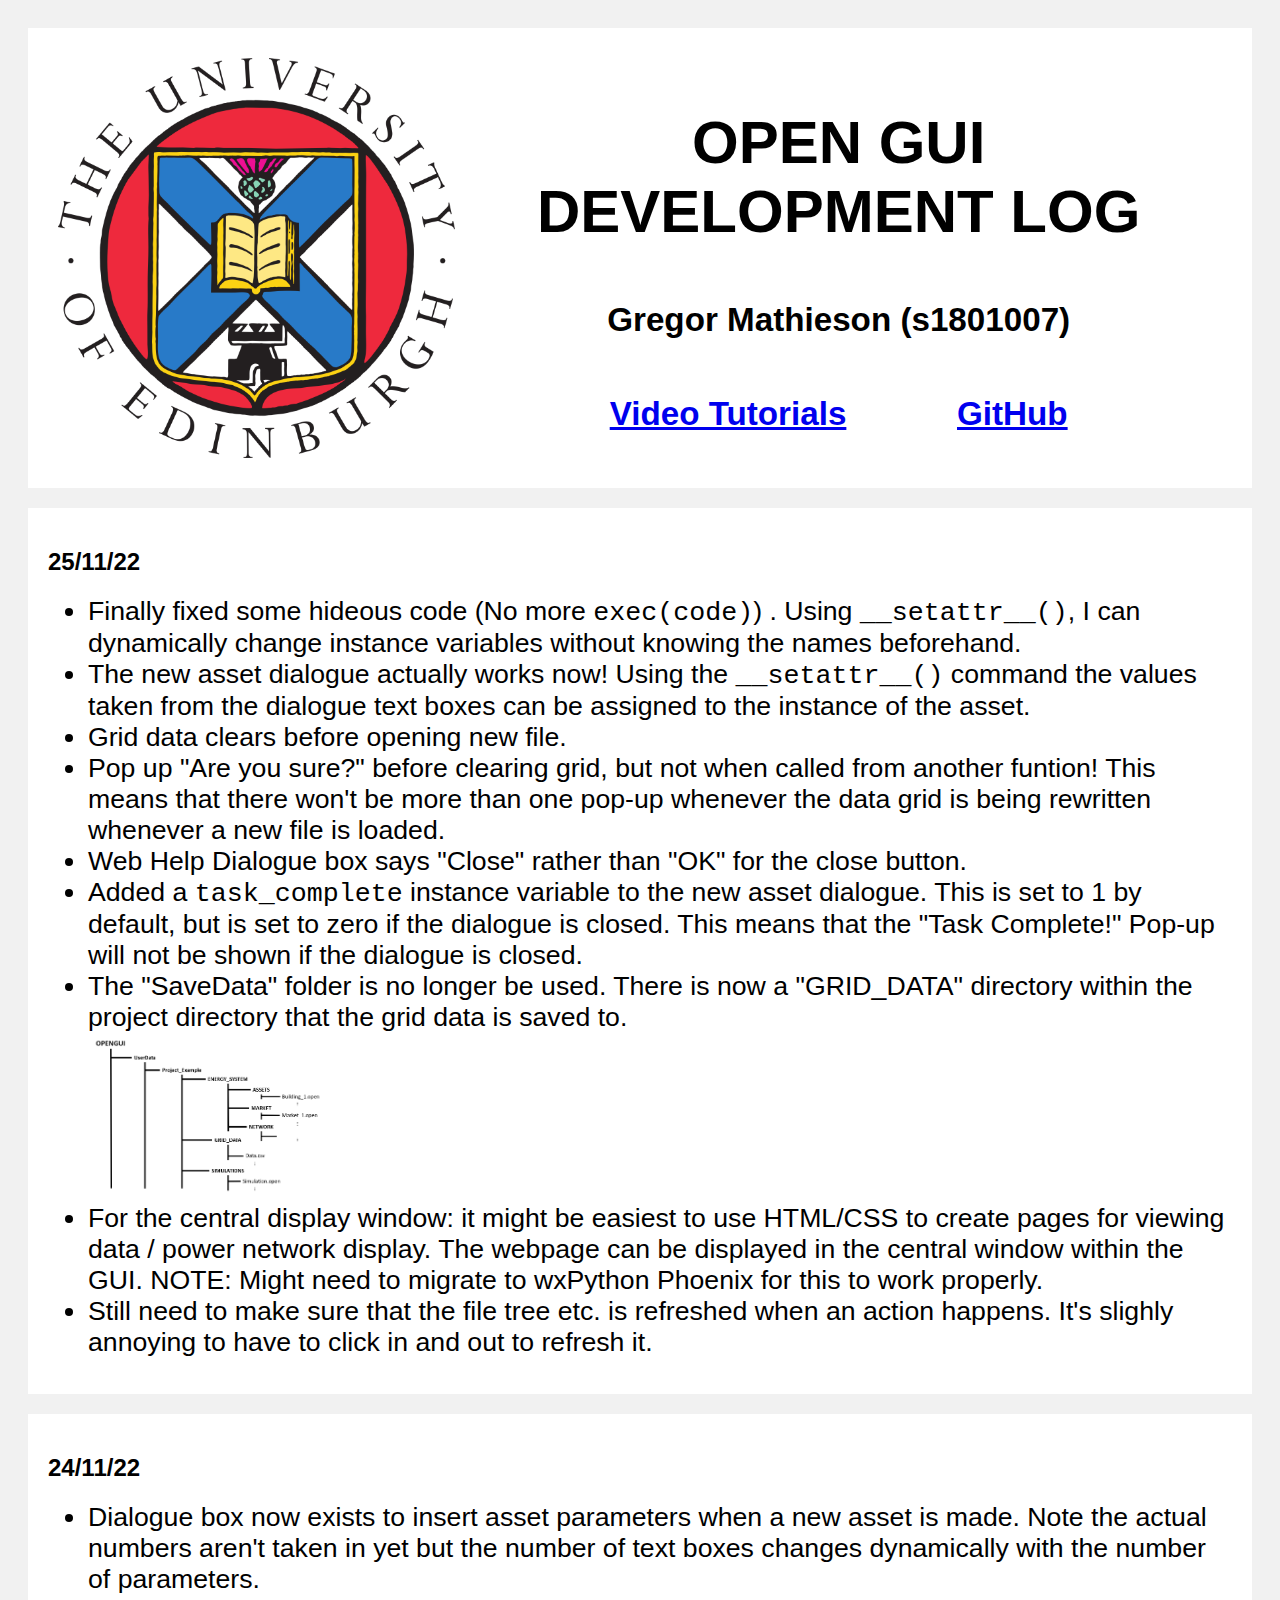
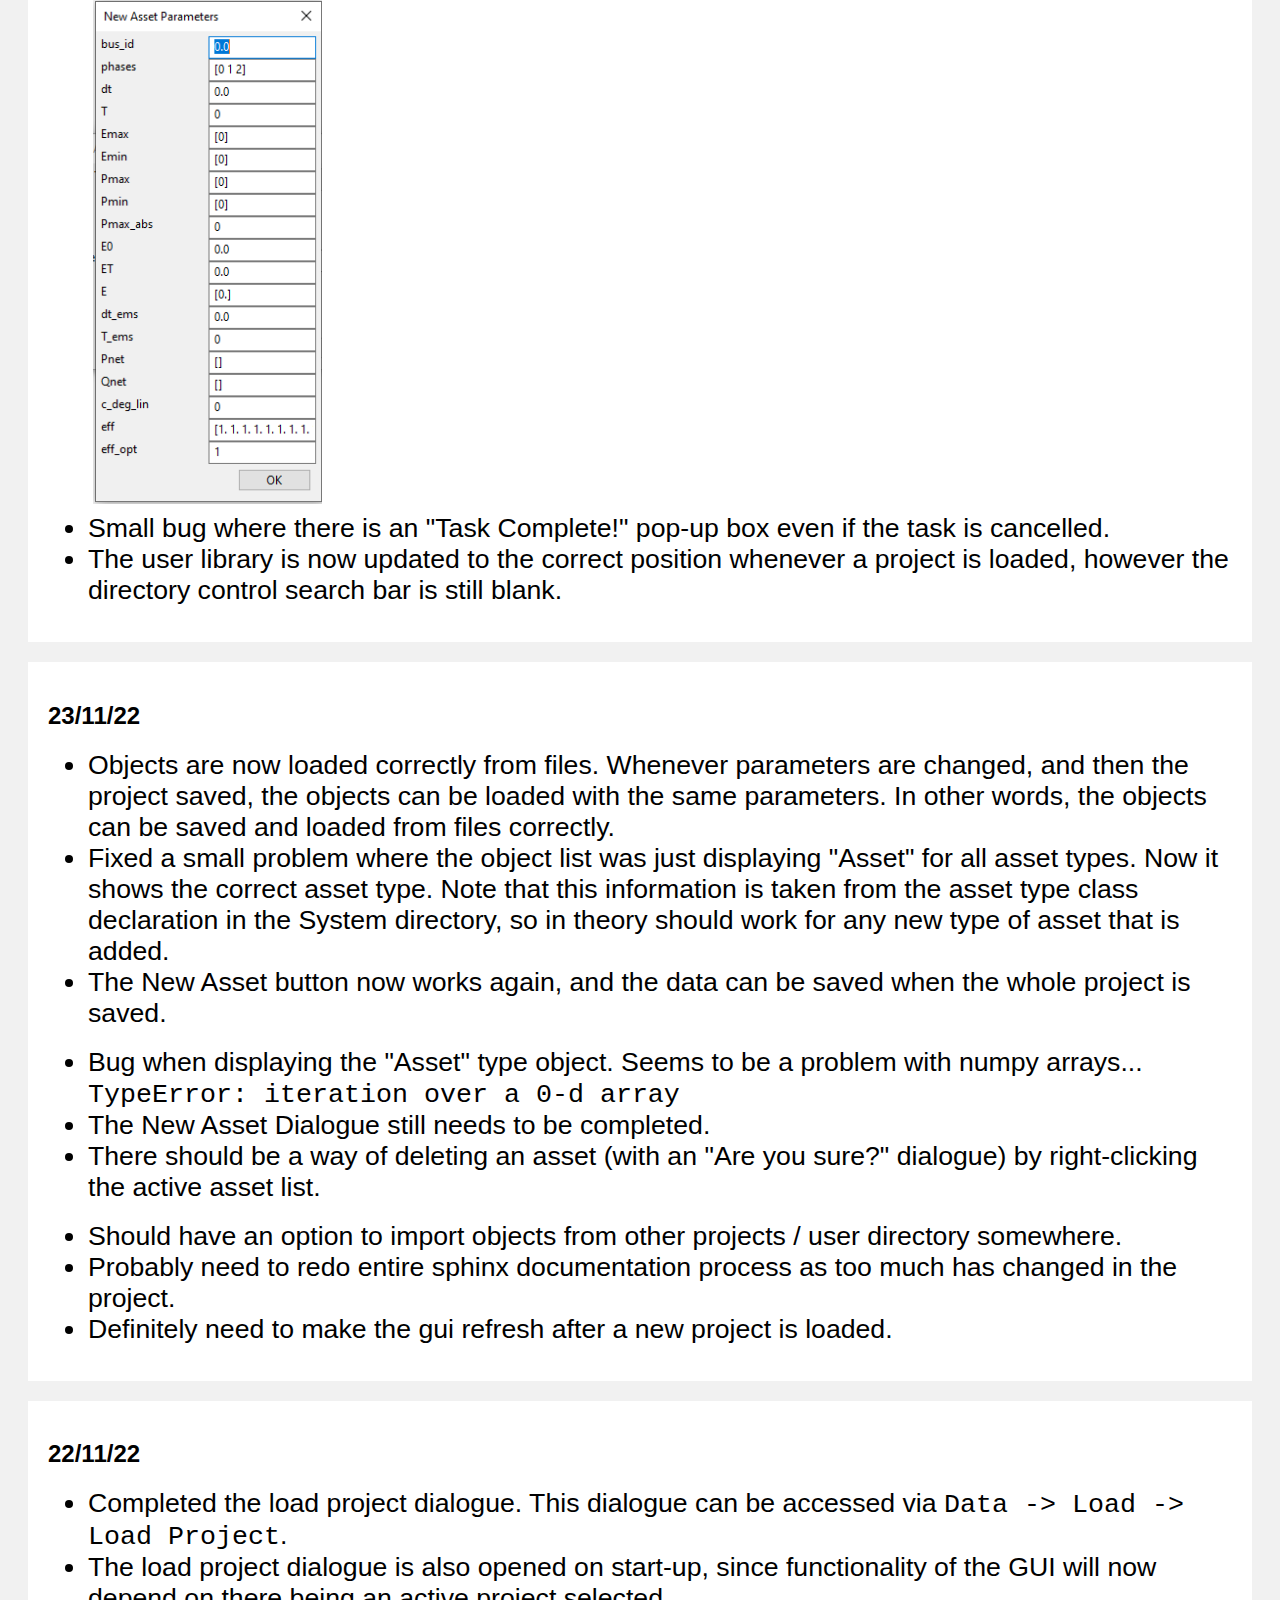
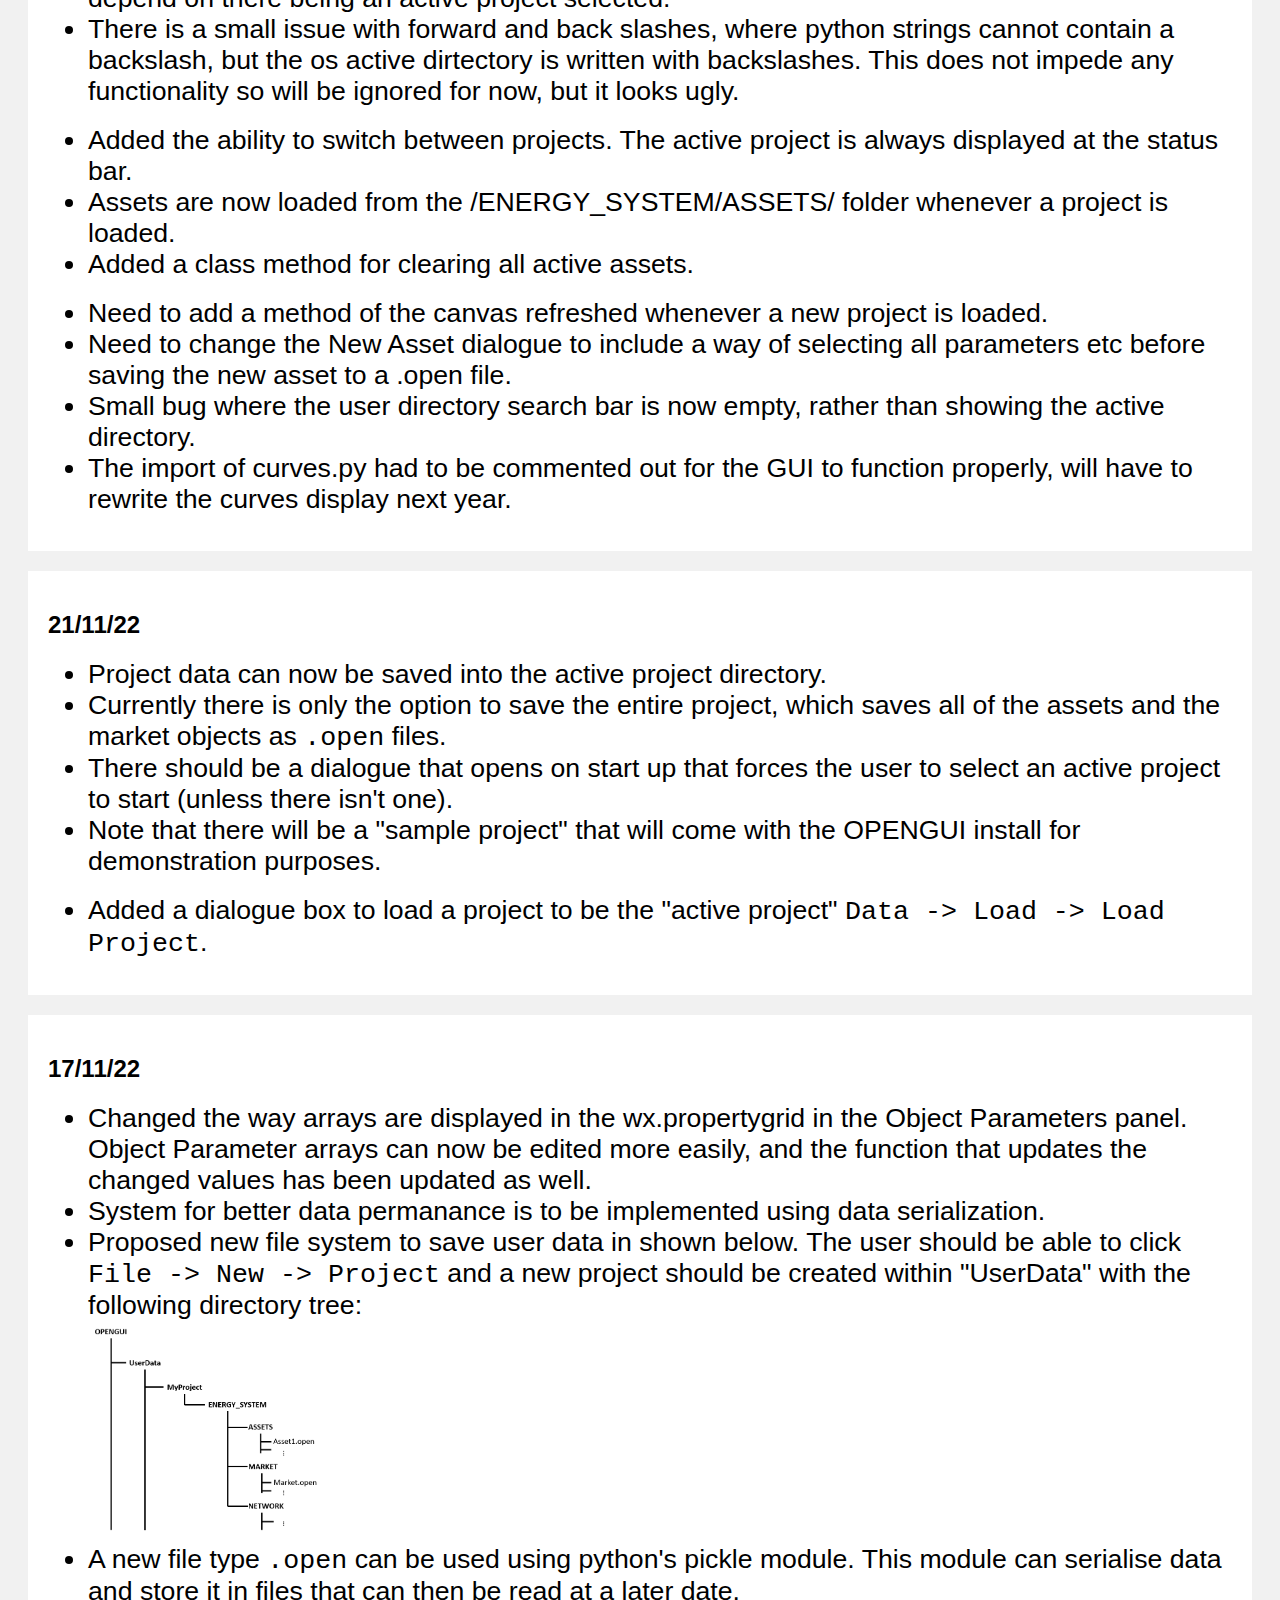
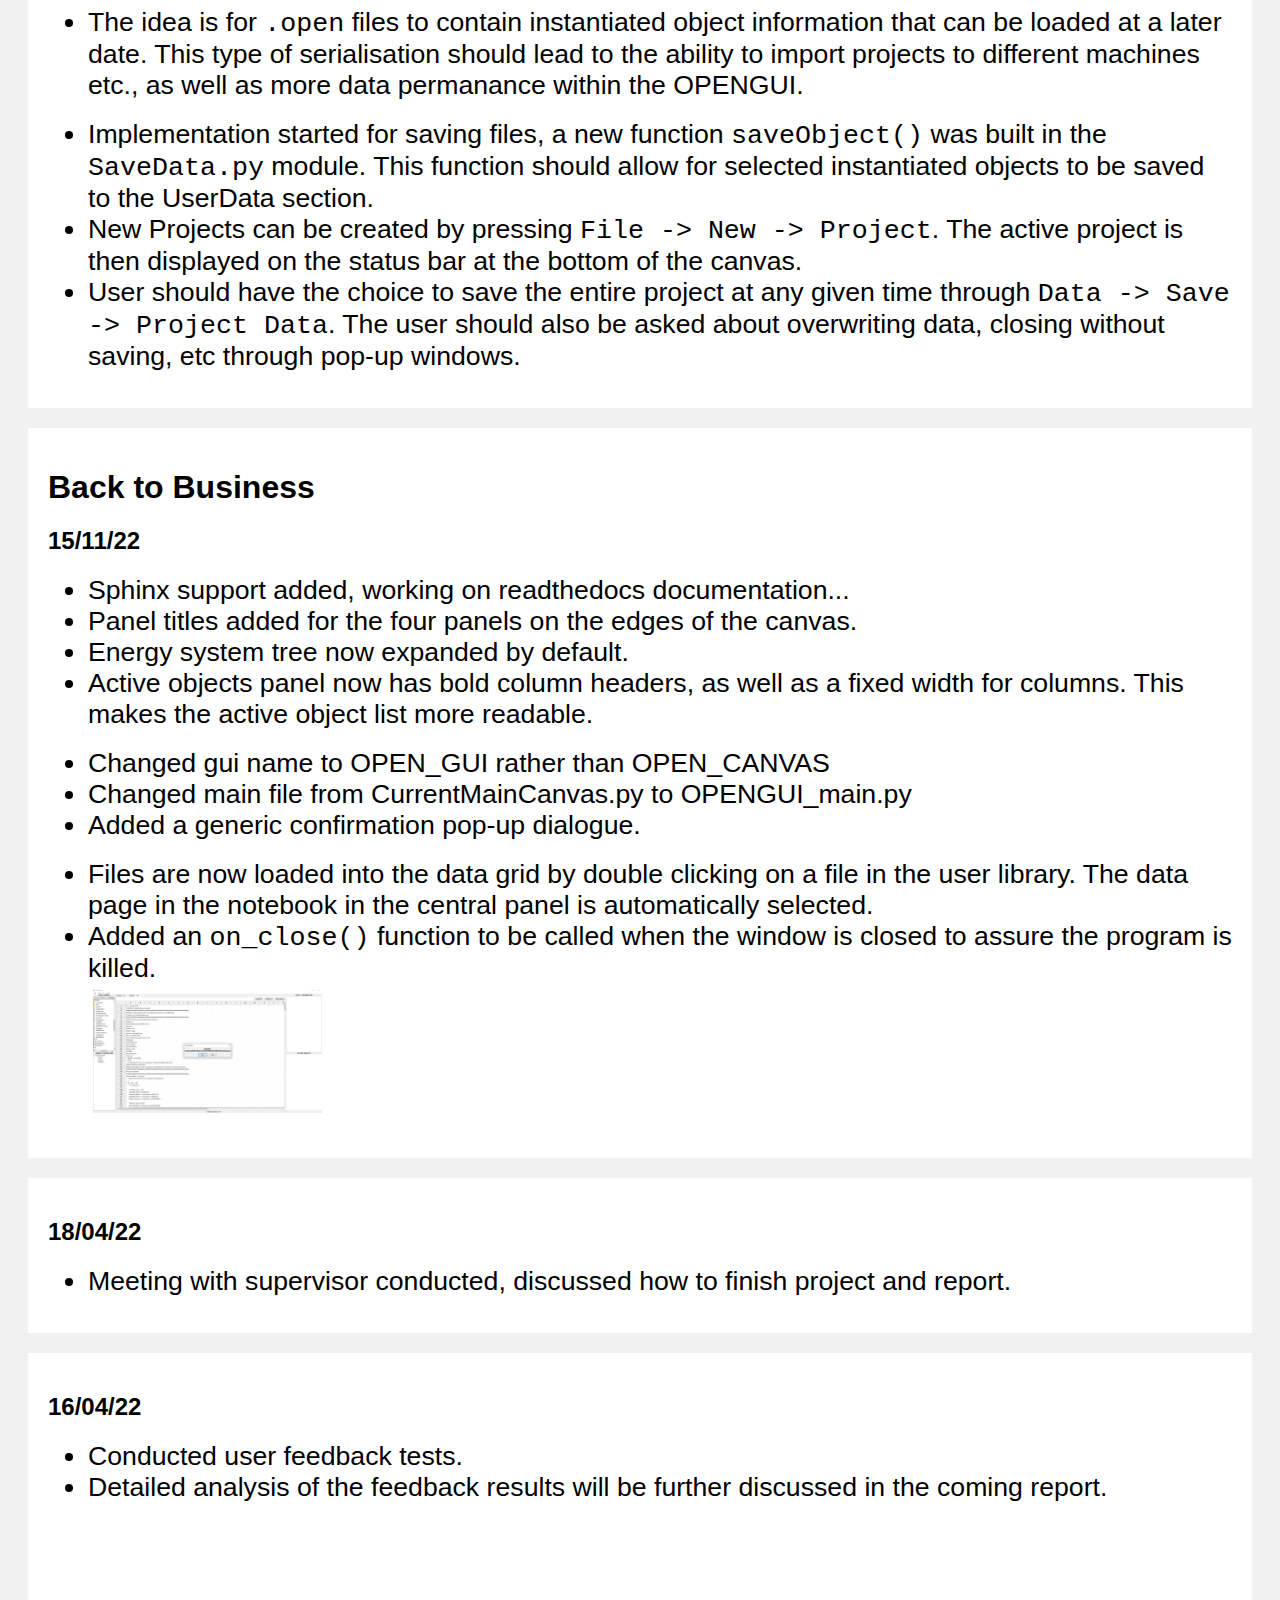
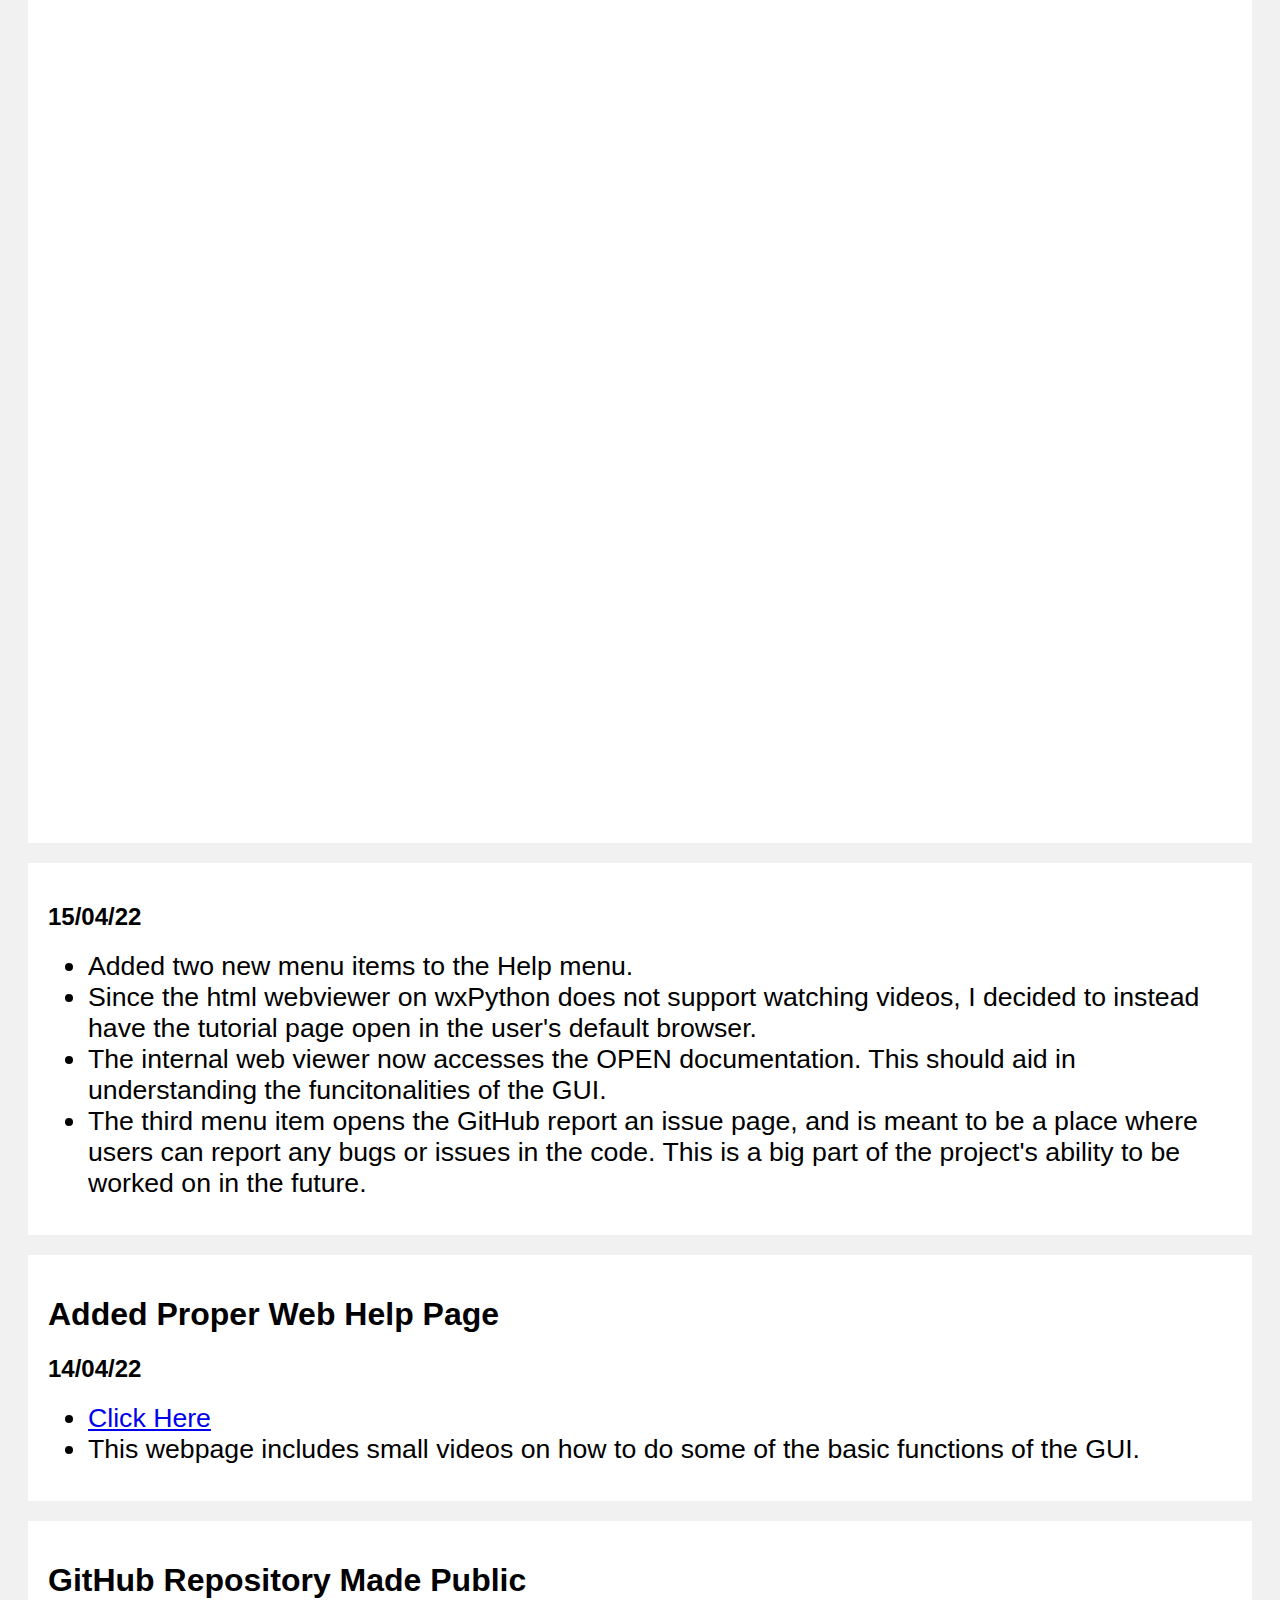
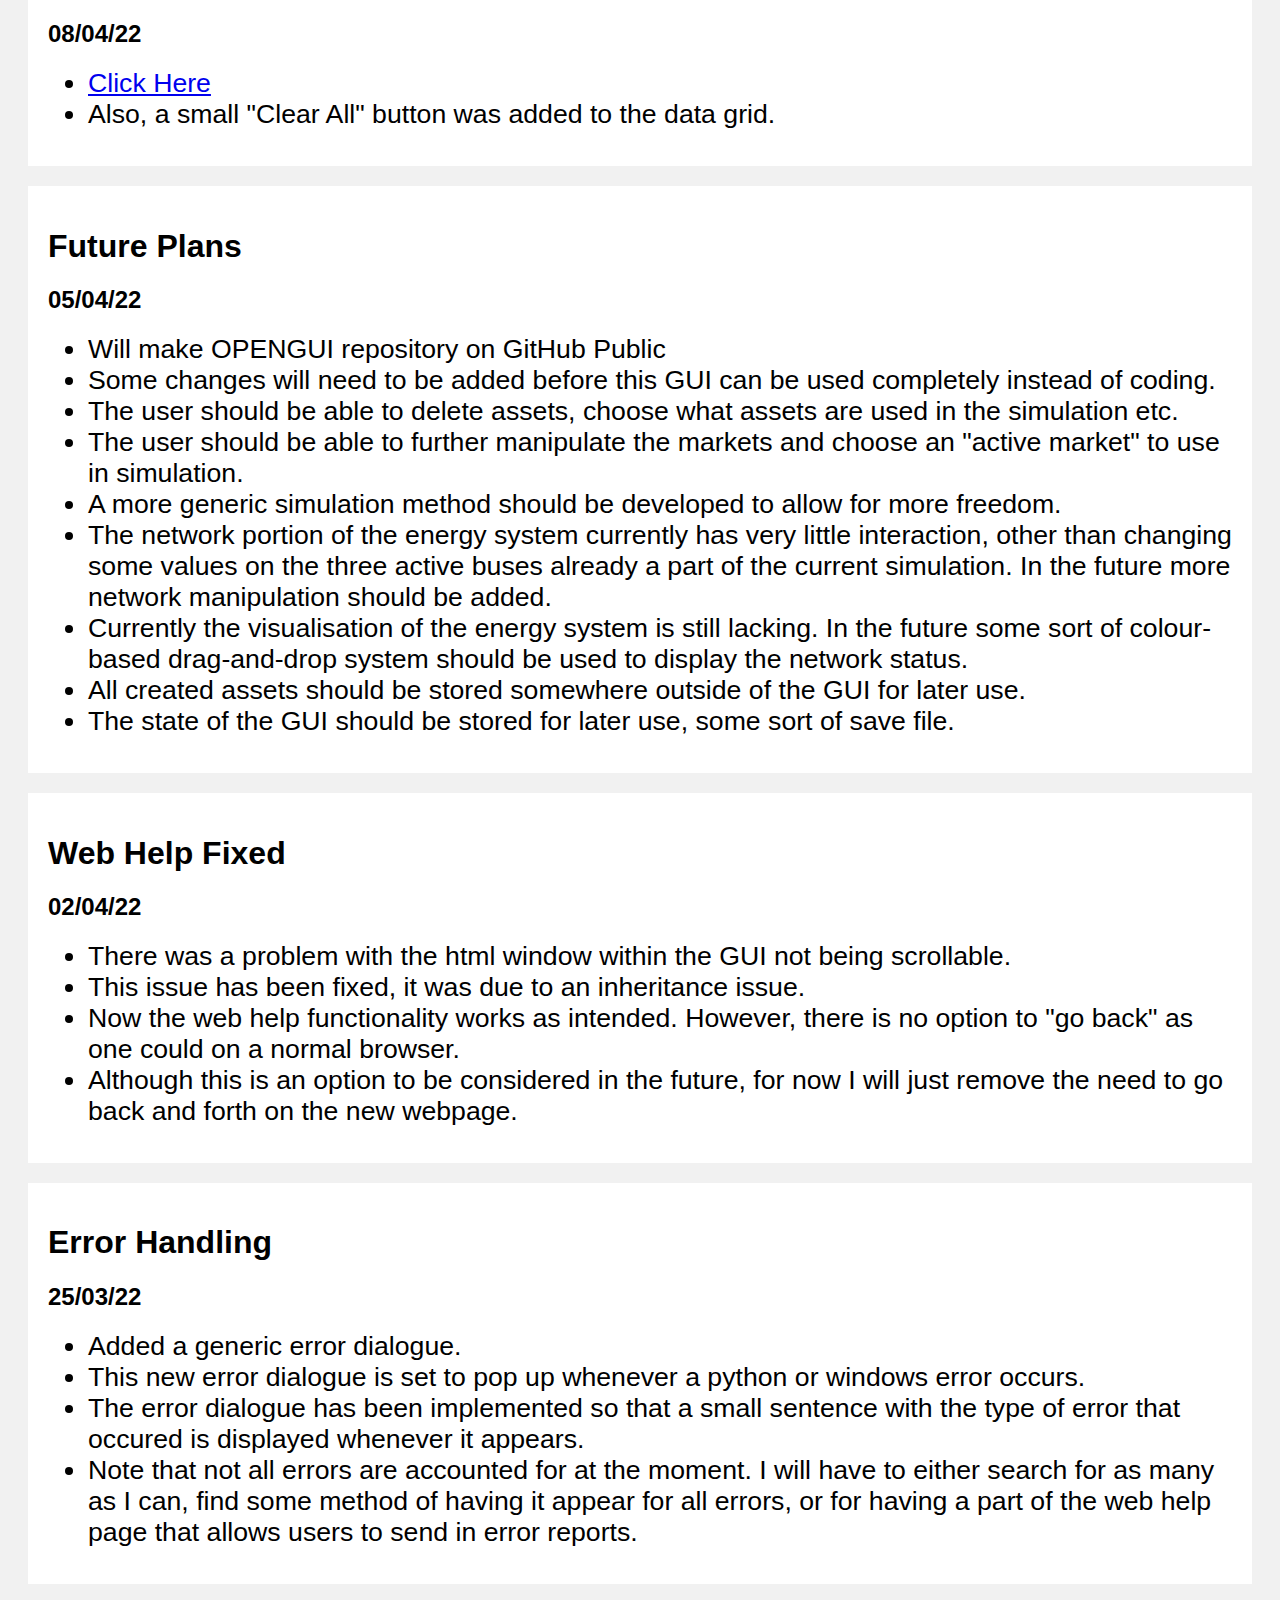
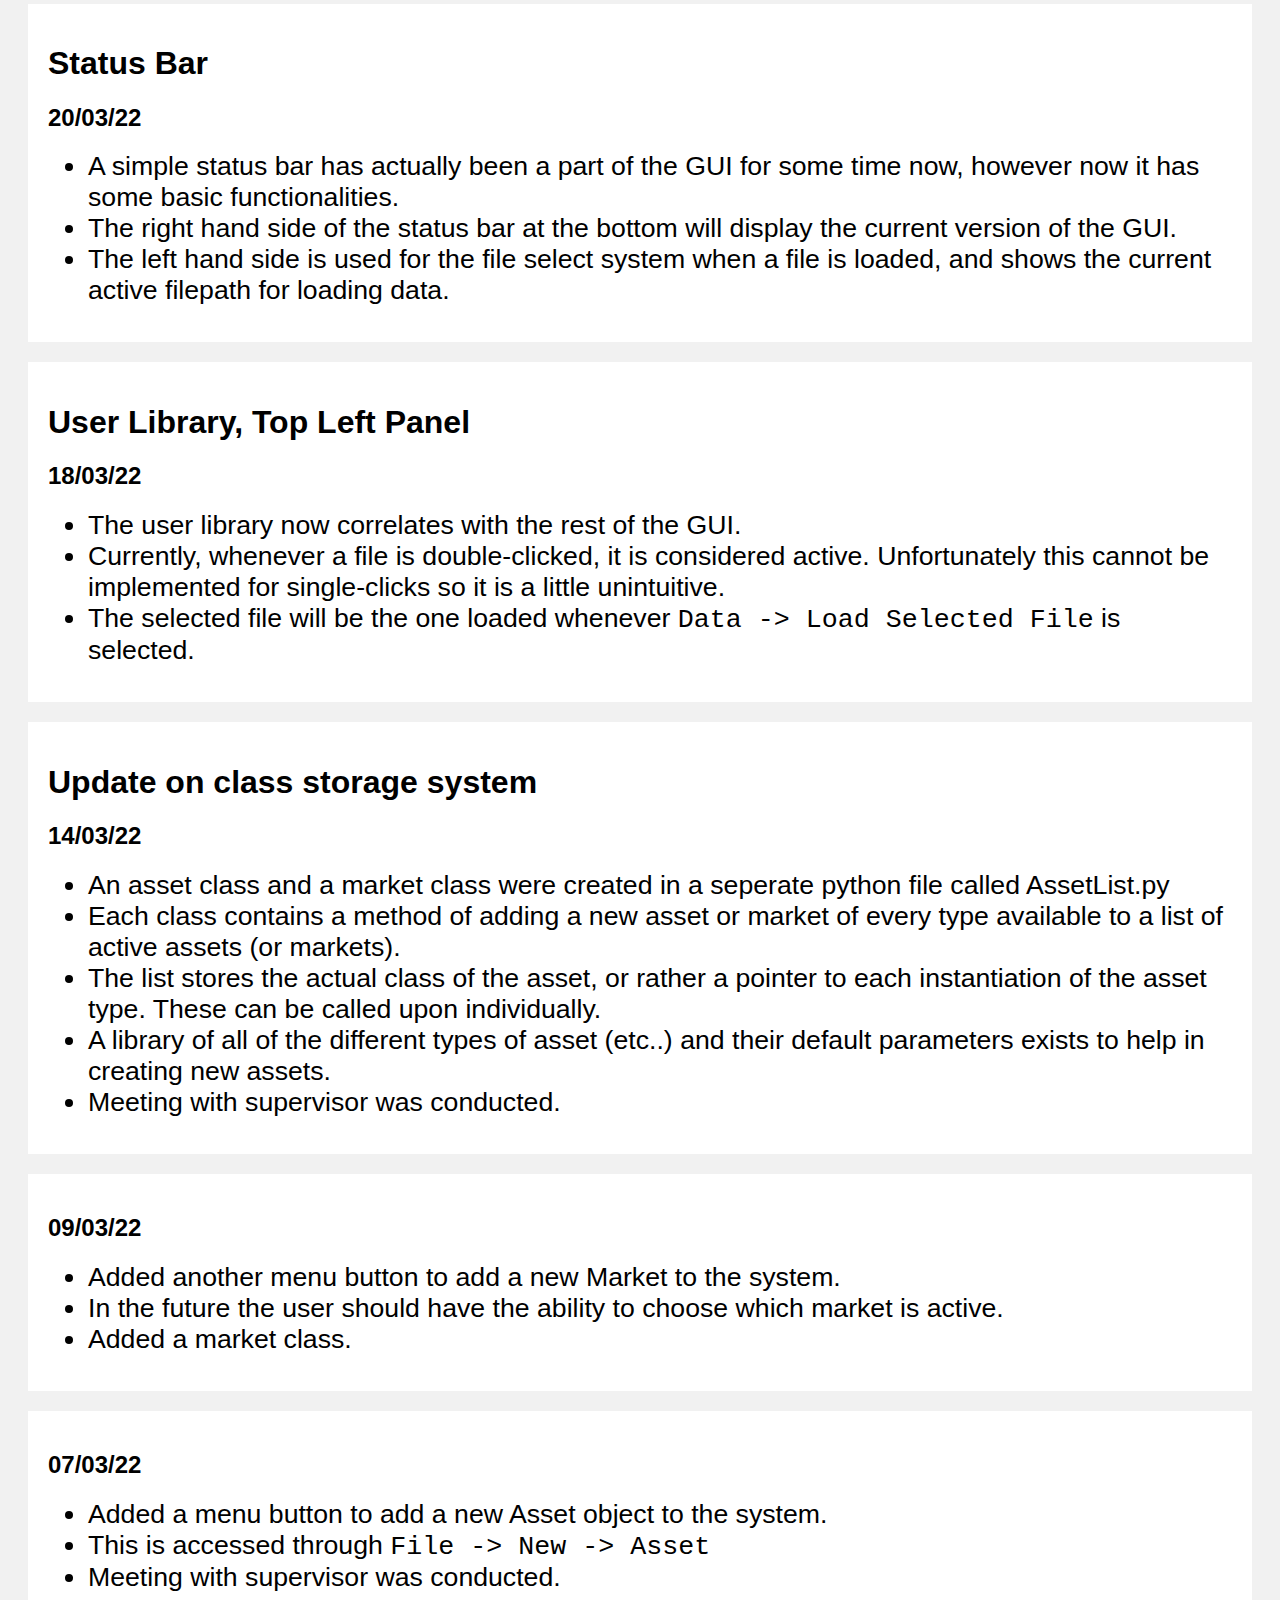
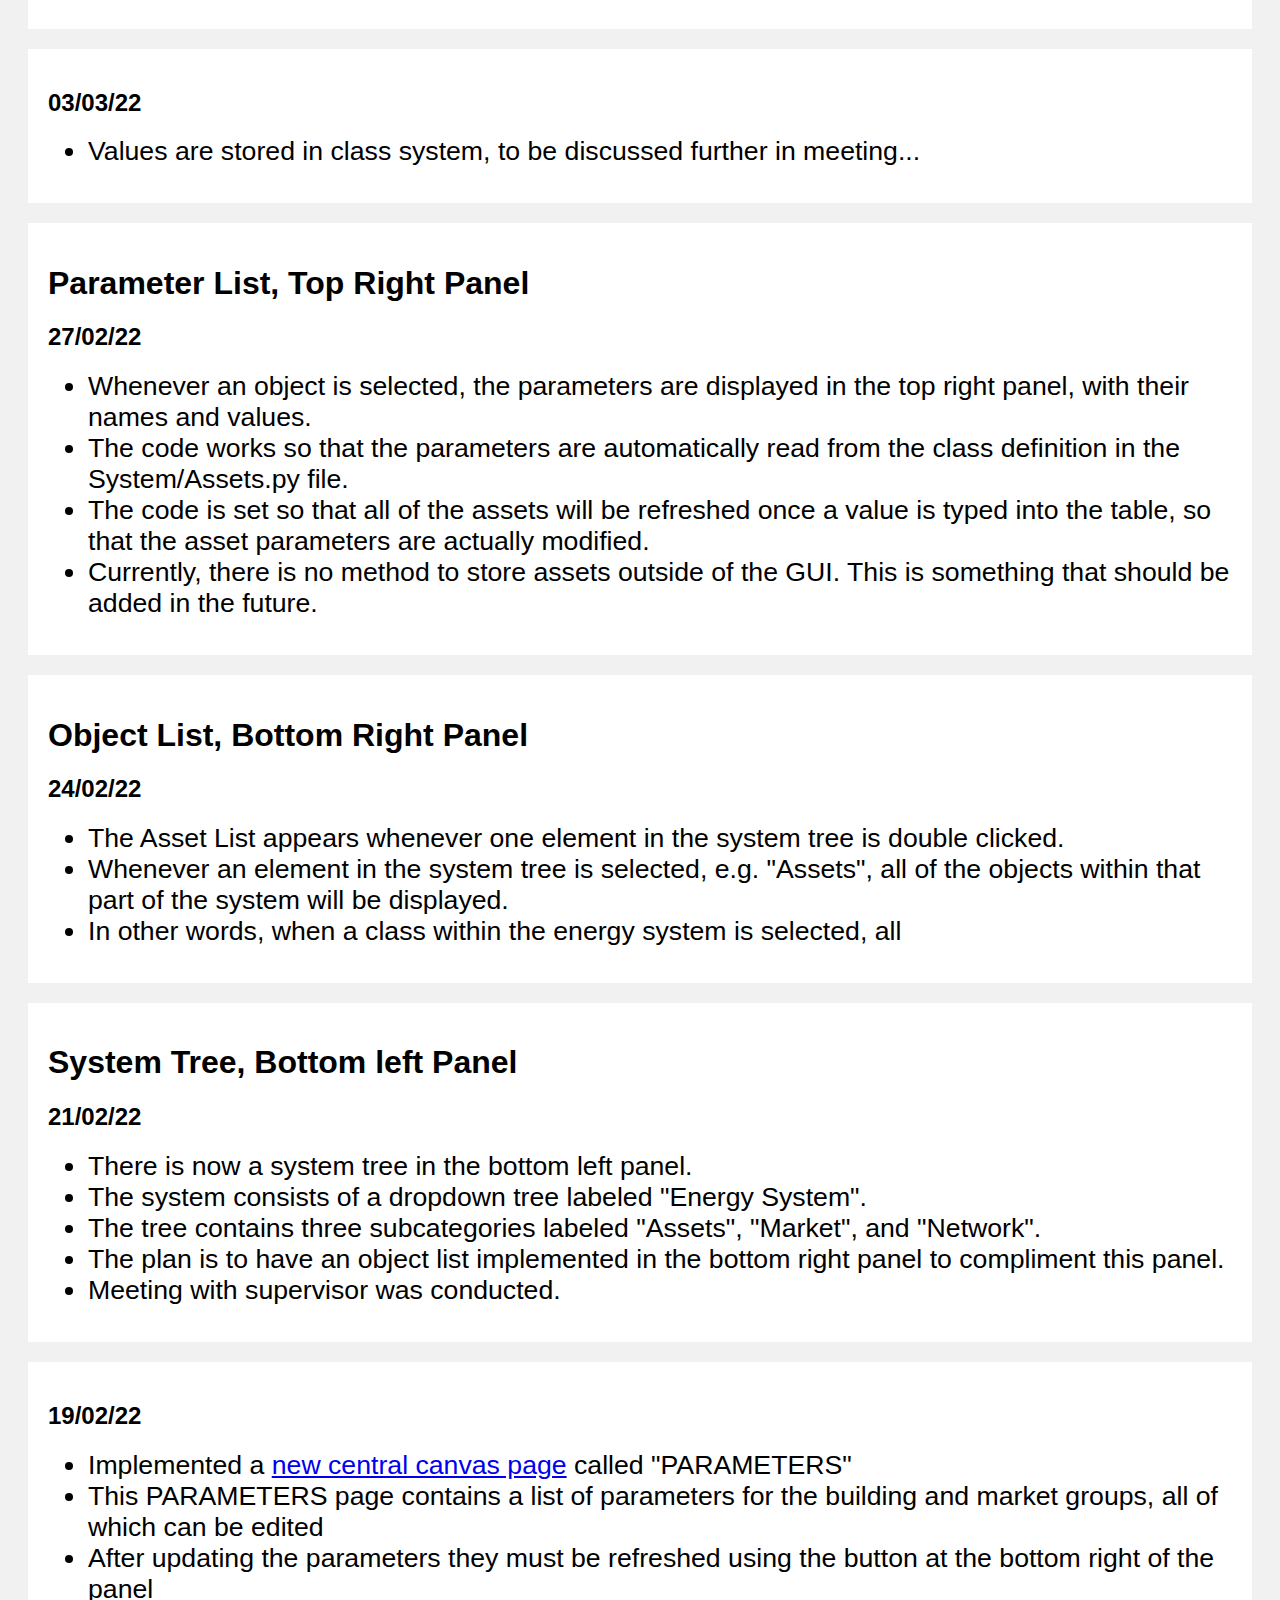
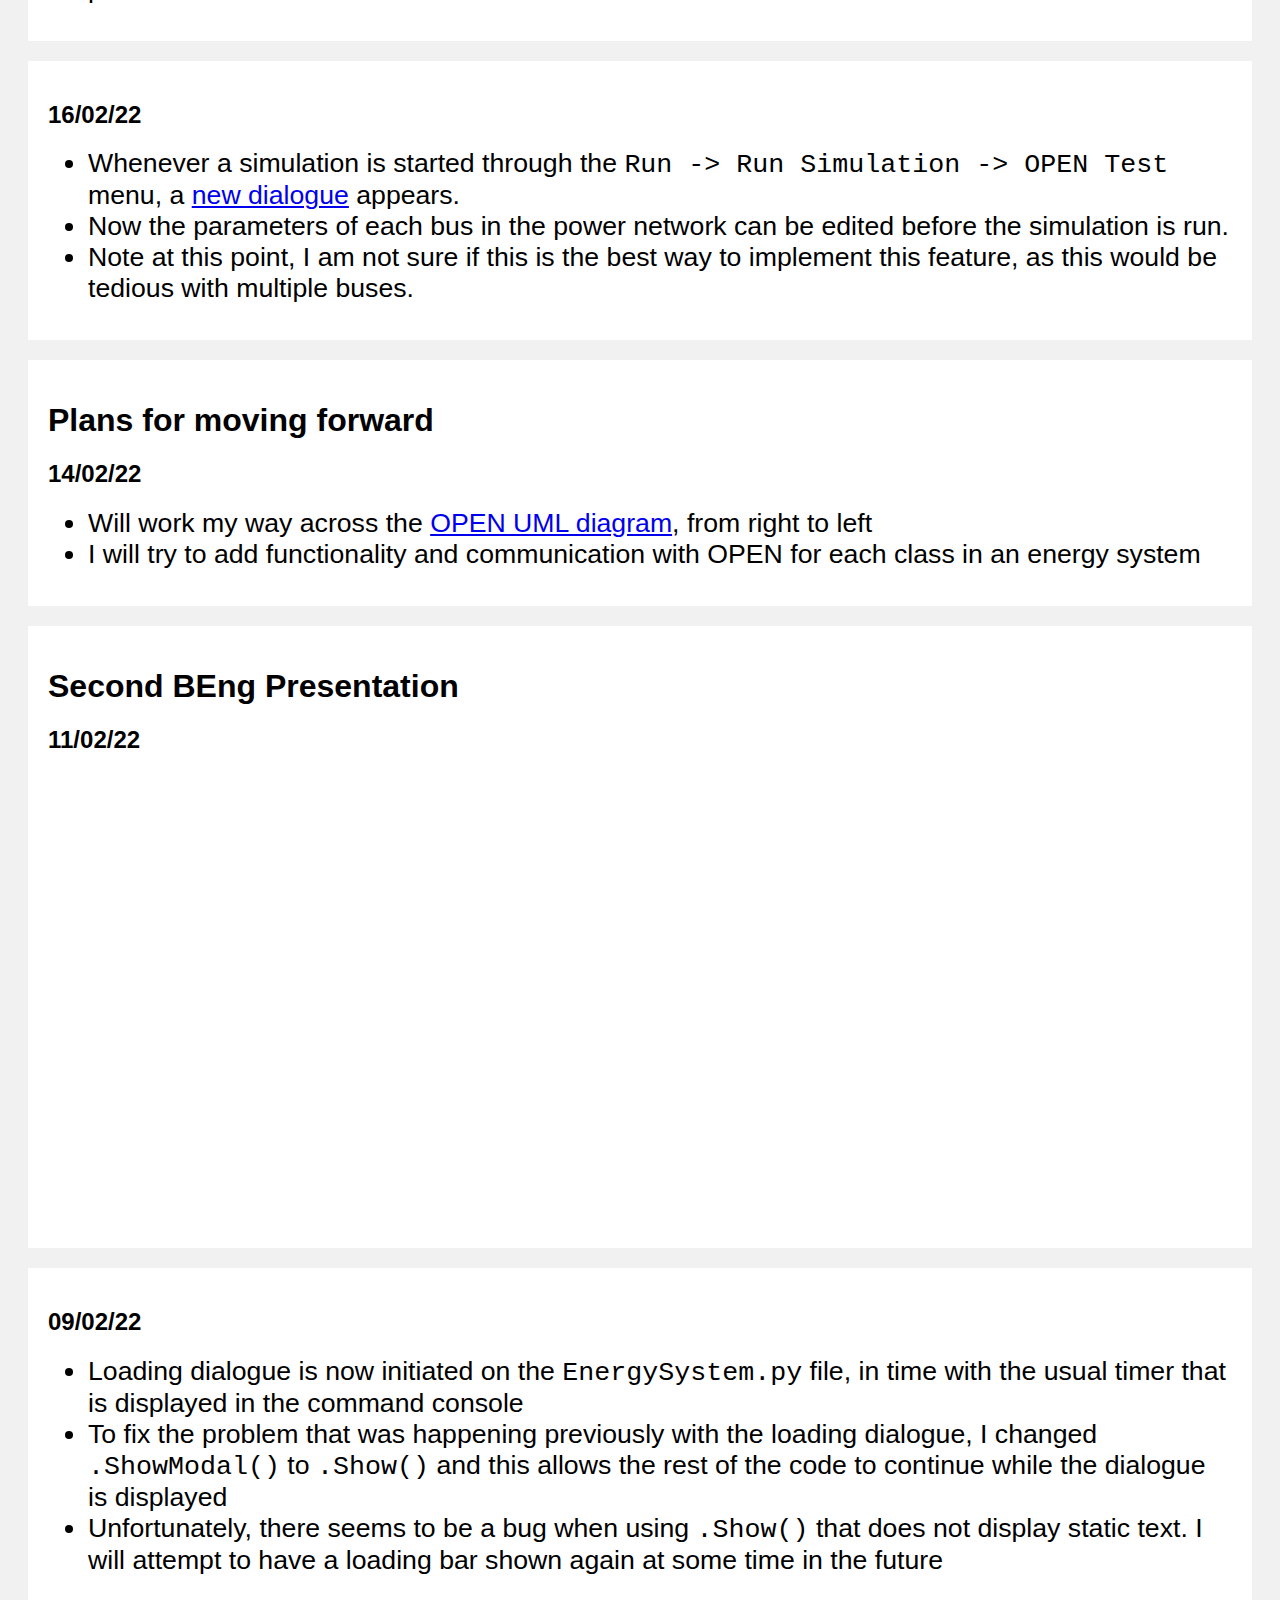
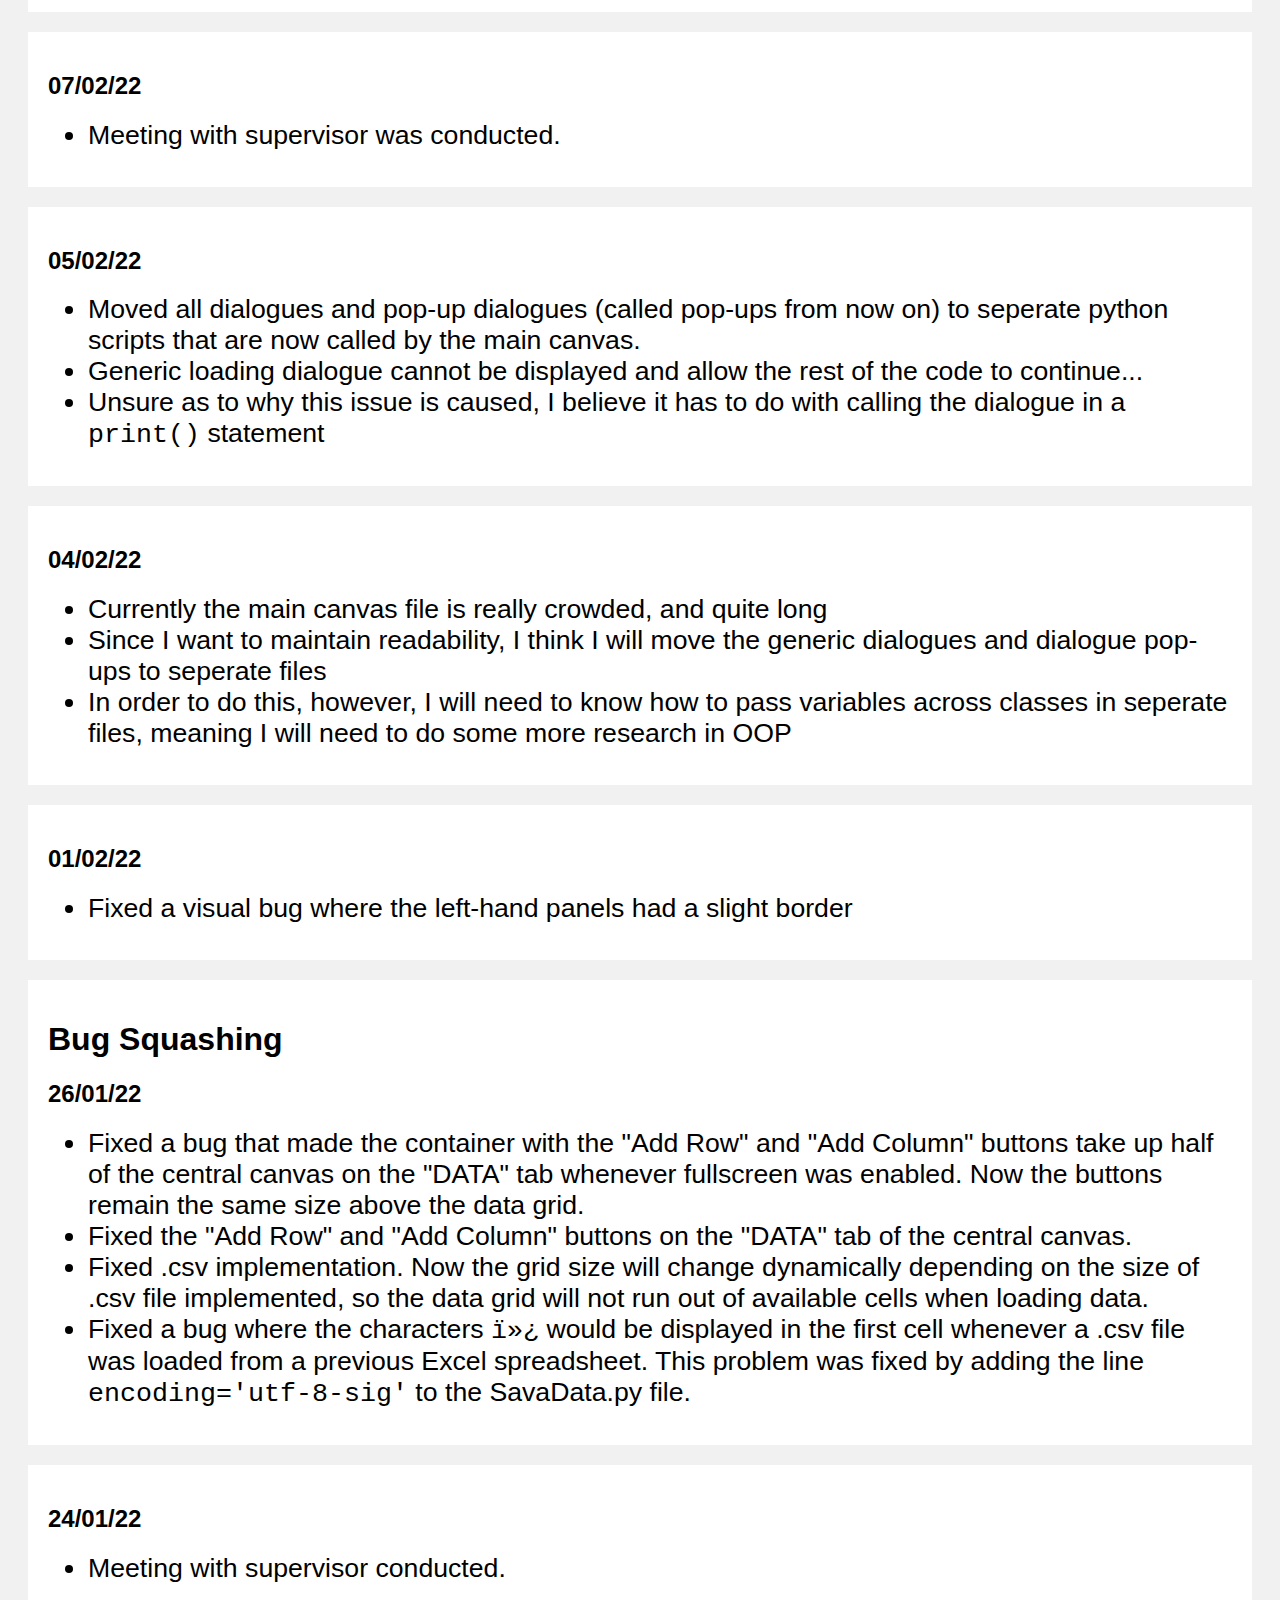
<file: index.html>
<!DOCTYPE html>
<html>
    <head>
        <link type="text/css" rel="stylesheet" href="style.css">

        <link rel="stylesheet" href="JS/lightbox2-master/dist/css/lightbox.css">
        <script src="JS/lightbox2-master/dist/js/lightbox-plus-jquery.js"></script>
    </head>

    <body>
        <div class="header">
            <img class="logo" src="IMAGES/University_of_Edinburgh_ceremonial_roundel.svg.png">
            <h2>OPEN GUI DEVELOPMENT LOG</h2>
            <h5>Gregor Mathieson (s1801007)</h5>
            <h5><a href="webhelp.html">Video Tutorials</a>&nbsp;&nbsp;&nbsp;&nbsp;&nbsp;&nbsp;&nbsp;&nbsp;&nbsp;&nbsp;&nbsp;&nbsp;<a href="https://github.com/gregorjmathieson/OPENGUI">GitHub</a></h5>
        </div>
        <!-- <div class="row">
            <div class="card">
                <h2>--/--/--</h2>
                <ul>
                    <li>Template</li>
                </ul>
            </div>
        </div> -->
        <div class="row">
            <div class="card">
                <h2>25/11/22</h2>
                <ul>
                    <li>Finally fixed some hideous code (No more <code>exec(code)</code>) . Using <code>__setattr__()</code>, I can dynamically change instance variables without knowing the names beforehand.</li>
                    <li>The new asset dialogue actually works now! Using the <code>__setattr__()</code> command the values taken from the dialogue text boxes can be assigned to the instance of the asset.</li>
                    <li>Grid data clears before opening new file.</li>
                    <li>Pop up "Are you sure?" before clearing grid, but not when called from another funtion! This means that there won't be more than one pop-up whenever the data grid is being rewritten whenever a new file is loaded.</li>
                    <li>Web Help Dialogue box says "Close" rather than "OK" for the close button.</li>
                    <li>Added a <code>task_complete</code> instance variable to the new asset dialogue. This is set to 1 by default, but is set to zero if the dialogue is closed. This means that the "Task Complete!" Pop-up will not be shown if the dialogue is closed.</li>
                    <li>The "SaveData" folder is no longer be used. There is now a "GRID_DATA" directory within the project directory that the grid data is saved to.</li>
                    <a href="IMAGES/25-11-22/NewFileTree.PNG" data-lightbox="25-11-22"><img class="images" src="IMAGES/25-11-22/NewFileTree.PNG" height="100px"></a>
                    <br>
                    <li>For the central display window: it might be easiest to use HTML/CSS to create pages for viewing data / power network display. The webpage can be displayed in the central window within the GUI. NOTE: Might need to migrate to wxPython Phoenix for this to work properly.</li>
                    <li>Still need to make sure that the file tree etc. is refreshed when an action happens. It's slighly annoying to have to click in and out to refresh it.</li>
                </ul>
            </div>
        </div>
        <div class="row">
            <div class="card">
                <h2>24/11/22</h2>
                <ul>
                    <li>Dialogue box now exists to insert asset parameters when a new asset is made. Note the actual numbers aren't taken in yet but the number of text boxes changes dynamically with the number of parameters.</li>
                    <a href="IMAGES/24-11-22/Capture.PNG" data-lightbox="24-11-22"><img class="images" src="IMAGES/24-11-22/Capture.PNG" height="100px"></a>
                    <li>Small bug where there is an "Task Complete!" pop-up box even if the task is cancelled.</li>
                    <li>The user library is now updated to the correct position whenever a project is loaded, however the directory control search bar is still blank.</li>
                </ul>
            </div>
        </div>
        <div class="row">
            <div class="card">
                <h2>23/11/22</h2>
                <ul>
                    <li>Objects are now loaded correctly from files. Whenever parameters are changed, and then the project saved, the objects can be loaded with the same parameters. In other words, the objects can be saved and loaded from files correctly.</li>
                    <li>Fixed a small problem where the object list was just displaying "Asset" for all asset types. Now it shows the correct asset type. Note that this information is taken from the asset type class declaration in the System directory, so in theory should work for any new type of asset that is added.</li>
                    <li>The New Asset button now works again, and the data can be saved when the whole project is saved.</li>
                    <br>
                    <li>Bug when displaying the "Asset" type object. Seems to be a problem with numpy arrays... <code>TypeError: iteration over a 0-d array</code></li>
                    <li>The New Asset Dialogue still needs to be completed.</li>
                    <li>There should be a way of deleting an asset (with an "Are you sure?" dialogue) by right-clicking the active asset list.</li>
                    <br>
                    <li>Should have an option to import objects from other projects / user directory somewhere.</li>
                    <li>Probably need to redo entire sphinx documentation process as too much has changed in the project.</li>
                    <li>Definitely need to make the gui refresh after a new project is loaded.</li>
                </ul>
            </div>
        </div>
        <div class="row">
            <div class="card">
                <h2>22/11/22</h2>
                <ul>
                    <li>Completed the load project dialogue. This dialogue can be accessed via <code>Data -> Load -> Load Project</code>.</li>
                    <li>The load project dialogue is also opened on start-up, since functionality of the GUI will now depend on there being an active project selected.</li>
                    <li>There is a small issue with forward and back slashes, where python strings cannot contain a backslash, but the os active dirtectory is written with backslashes. This does not impede any functionality so will be ignored for now, but it looks ugly.</li>
                    <br>
                    <li>Added the ability to switch between projects. The active project is always displayed at the status bar.</li>
                    <li>Assets are now loaded from the /ENERGY_SYSTEM/ASSETS/ folder whenever a project is loaded.</li>
                    <li>Added a class method for clearing all active assets.</li>
                    <br>
                    <li>Need to add a method of the canvas refreshed whenever a new project is loaded.</li>
                    <li>Need to change the New Asset dialogue to include a way of selecting all parameters etc before saving the new asset to a .open file.</li>
                    <li>Small bug where the user directory search bar is now empty, rather than showing the active directory.</li>
                    <li>The import of curves.py had to be commented out for the GUI to function properly, will have to rewrite the curves display next year.</li>
                </ul>
            </div>
        </div>
        <div class="row">
            <div class="card">
                <h2>21/11/22</h2>
                <ul>
                    <li>Project data can now be saved into the active project directory.</li>
                    <li>Currently there is only the option to save the entire project, which saves all of the assets and the market objects as <code>.open</code> files.</li>
                    <li>There should be a dialogue that opens on start up that forces the user to select an active project to start (unless there isn't one).</li>
                    <li>Note that there will be a "sample project" that will come with the OPENGUI install for demonstration purposes.</li>
                    <br>
                    <li>Added a dialogue box to load a project to be the "active project" <code>Data -> Load -> Load Project</code>.</li>
                </ul>
            </div>
        </div>
        <div class="row">
            <div class="card">
                <h2>17/11/22</h2>
                <ul>
                    <li>Changed the way arrays are displayed in the wx.propertygrid in the Object Parameters panel. Object Parameter arrays can now be edited more easily, and the function that updates the changed values has been updated as well.</li>
                    <li>System for better data permanance is to be implemented using data serialization.</li>
                    <li>Proposed new file system to save user data in shown below. The user should be able to click <code>File -> New -> Project</code> and a new project should be created within "UserData" with the following directory tree:</li>
                    <a href="IMAGES/17-11-22/ProposedFileTree.PNG" data-lightbox="17-11-22"><img class="images" src="IMAGES/17-11-22/ProposedFileTree.PNG" height="100px"></a>
                    <br>
                    <li>A new file type <code>.open</code> can be used using python's pickle module. This module can serialise data and store it in files that can then be read at a later date.</li>
                    <li>The idea is for <code>.open</code> files to contain instantiated object information that can be loaded at a later date. This type of serialisation should lead to the ability to import projects to different machines etc., as well as more data permanance within the OPENGUI.</li>
                    <br>
                    <li>Implementation started for saving files, a new function <code>saveObject()</code> was built in the <code>SaveData.py</code> module. This function should allow for selected instantiated objects to be saved to the UserData section.</li>
                    <li>New Projects can be created by pressing <code>File -> New -> Project</code>. The active project is then displayed on the status bar at the bottom of the canvas.</li>
                    <li>User should have the choice to save the entire project at any given time through <code>Data -> Save -> Project Data</code>. The user should also be asked about overwriting data, closing without saving, etc through pop-up windows.</li>
                </ul>
            </div>
        </div>
        <div class="row">
            <div class="card">
                <h1>Back to Business</h1>
                <h2>15/11/22</h2>
                <ul>
                    <li>Sphinx support added, working on readthedocs documentation...</li>
                    <li>Panel titles added for the four panels on the edges of the canvas.</li>
                    <li>Energy system tree now expanded by default.</li>
                    <li>Active objects panel now has bold column headers, as well as a fixed width for columns. This makes the active object list more readable.</li>
                    <br>
                    <li>Changed gui name to OPEN_GUI rather than OPEN_CANVAS</li>
                    <li>Changed main file from CurrentMainCanvas.py to OPENGUI_main.py</li>
                    <li>Added a generic confirmation pop-up dialogue.</li>
                    <br>
                    <li>Files are now loaded into the data grid by double clicking on a file in the user library. The data page in the notebook in the central panel is automatically selected.</li>
                    <li>Added an <code>on_close()</code> function to be called when the window is closed to assure the program is killed.</li>
                    <a href="IMAGES/15-11-22/OPENGUI.PNG" data-lightbox="15-11-22" ><img class="images" src="IMAGES/15-11-22/OPENGUI.PNG" width=20px></a>
                </ul>
            </div>
        </div>
        <div class="row">
            <div class="card">
                <h2>18/04/22</h2>
                <ul>
                    <li>Meeting with supervisor conducted, discussed how to finish project and report.</li>
                </ul>
            </div>
        </div>
        <div class="row">
            <div class="card">
                <h2>16/04/22</h2>
                <ul>
                    <li>Conducted user feedback tests.</li>
                    <li>Detailed analysis of the feedback results will be further discussed in the coming report.</li>
                    <iframe width="700" height="900" frameborder="0" scrolling="no" src="https://uoe-my.sharepoint.com/personal/s1801007_ed_ac_uk/_layouts/15/Doc.aspx?sourcedoc={90d74903-6329-461e-83e3-343291b1e730}&action=embedview&wdAllowInteractivity=False&Item='Sheet1'!A1%3AO51&wdHideGridlines=True&wdDownloadButton=True&wdInConfigurator=True"></iframe>
                </ul>
            </div>
        </div>
        <div class="row">
            <div class="card">
                <h2>15/04/22</h2>
                <ul>
                    <li>Added two new menu items to the Help menu.</li>
                    <li>Since the html webviewer on wxPython does not support watching videos, I decided to instead have the tutorial page open in the user's default browser.</li>
                    <li>The internal web viewer now accesses the OPEN documentation. This should aid in understanding the funcitonalities of the GUI.</li>
                    <li>The third menu item opens the GitHub report an issue page, and is meant to be a place where users can report any bugs or issues in the code. This is a big part of the project's ability to be worked on in the future.</li>
                </ul>
            </div>
        </div>
        <div class="row">
            <div class="card">
                <h1>Added Proper Web Help Page</h1>
                <h2>14/04/22</h2>
                <ul>
                    <li><a href="webhelp.html">Click Here</a></li>
                    <li>This webpage includes small videos on how to do some of the basic functions of the GUI.</li>
                </ul>
            </div>
        </div>
        <div class="row">
            <div class="card">
                <h1>GitHub Repository Made Public</h1>
                <h2>08/04/22</h2>
                <ul>
                    <li><a href="https://github.com/gregorjmathieson/OPENGUI">Click Here</a></li>
                    <li>Also, a small "Clear All" button was added to the data grid.</li>
                </ul>
            </div>
        </div>
        <div class="row">
            <div class="card">
                <h1>Future Plans</h1>
                <h2>05/04/22</h2>
                <ul>
                    <li>Will make OPENGUI repository on GitHub Public</li>
                    <li>Some changes will need to be added before this GUI can be used completely instead of coding.</li>
                    <li>The user should be able to delete assets, choose what assets are used in the simulation etc.</li>
                    <li>The user should be able to further manipulate the markets and choose an "active market" to use in simulation.</li>
                    <li>A more generic simulation method should be developed to allow for more freedom.</li>
                    <li>The network portion of the energy system currently has very little interaction, other than changing some values on the three active buses already a part of the current simulation. In the future more network manipulation should be added.</li>
                    <li>Currently the visualisation of the energy system is still lacking. In the future some sort of colour-based drag-and-drop system should be used to display the network status.</li>
                    <li>All created assets should be stored somewhere outside of the GUI for later use.</li>
                    <li>The state of the GUI should be stored for later use, some sort of save file.</li>
                </ul>
            </div>
        </div>
        <div class="row">
            <div class="card">
                <h1>Web Help Fixed</h1>
                <h2>02/04/22</h2>
                <ul>
                    <li>There was a problem with the html window within the GUI not being scrollable.</li>
                    <li>This issue has been fixed, it was due to an inheritance issue.</li>
                    <li>Now the web help functionality works as intended. However, there is no option to "go back" as one could on a normal browser.</li>
                    <li>Although this is an option to be considered in the future, for now I will just remove the need to go back and forth on the new webpage.</li>
                    <!-- Image Here -->
                </ul>
            </div>
        </div>
        <div class="row">
            <div class="card">
                <h1>Error Handling</h1>
                <h2>25/03/22</h2>
                <ul>
                    <li>Added a generic error dialogue.</li>
                    <li>This new error dialogue is set to pop up whenever a python or windows error occurs.</li>
                    <li>The error dialogue has been implemented so that a small sentence with the type of error that occured is displayed whenever it appears.</li>
                    <li>Note that not all errors are accounted for at the moment. I will have to either search for as many as I can, find some method of having it appear for all errors, or for having a part of the web help page that allows users to send in error reports.</li>
                    <!-- Image Here -->
                </ul>
            </div>
        </div>
        <div class="row">
            <div class="card">
                <h1>Status Bar</h1>
                <h2>20/03/22</h2>
                <ul>
                    <li>A simple status bar has actually been a part of the GUI for some time now, however now it has some basic functionalities.</li>
                    <li>The right hand side of the status bar at the bottom will display the current version of the GUI.</li>
                    <li>The left hand side is used for the file select system when a file is loaded, and shows the current active filepath for loading data.</li>
                    <!-- Image Here -->
                </ul>
            </div>
        </div>
        <div class="row">
            <div class="card">
                <h1>User Library, Top Left Panel</h1>
                <h2>18/03/22</h2>
                <ul>
                    <li>The user library now correlates with the rest of the GUI.</li>
                    <li>Currently, whenever a file is double-clicked, it is considered active. Unfortunately this cannot be implemented for single-clicks so it is a little unintuitive.</li>
                    <li>The selected file will be the one loaded whenever <code>Data -> Load Selected File</code> is selected.</li>
                    <!-- Image Here -->
                </ul>
            </div>
        </div>
        <div class="row">
            <div class="card">
                <h1>Update on class storage system</h1>
                <h2>14/03/22</h2>
                <ul>
                    <li>An asset class and a market class were created in a seperate python file called AssetList.py</li>
                    <li>Each class contains a method of adding a new asset or market of every type available to a list of active assets (or markets).</li>
                    <li>The list stores the actual class of the asset, or rather a pointer to each instantiation of the asset type. These can be called upon individually.</li>
                    <li>A library of all of the different types of asset (etc..) and their default parameters exists to help in creating new assets.</li>
                    <!-- Image Here -->
                    <li>Meeting with supervisor was conducted.</li>
                </ul>
            </div>
        </div>
        <div class="row">
            <div class="card">
                <h2>09/03/22</h2>
                <ul>
                    <li>Added another menu button to add a new Market to the system.</li>
                    <li>In the future the user should have the ability to choose which market is active.</li>
                    <li>Added a market class.</li>
                    <!-- Image Here -->
                </ul>
            </div>
        </div>
        <div class="row">
            <div class="card">
                <h2>07/03/22</h2>
                <ul>
                    <li>Added a menu button to add a new Asset object to the system.</li>
                    <li>This is accessed through <code>File -> New -> Asset</code></li>
                    <!-- Image Here -->
                    <li>Meeting with supervisor was conducted.</li>
                </ul>
            </div>
        </div>
        <div class="row">
            <div class="card">
                <h2>03/03/22</h2>
                <ul>
                    <li>Values are stored in class system, to be discussed further in meeting...</li>
                </ul>
            </div>
        </div>
        <div class="row">
            <div class="card">
                <h1>Parameter List, Top Right Panel</h1>
                <h2>27/02/22</h2>
                <ul>
                    <li>Whenever an object is selected, the parameters are displayed in the top right panel, with their names and values.</li>
                    <li>The code works so that the parameters are automatically read from the class definition in the System/Assets.py file.</li>
                    <li>The code is set so that all of the assets will be refreshed once a value is typed into the table, so that the asset parameters are actually modified.</li>
                    <li>Currently, there is no method to store assets outside of the GUI. This is something that should be added in the future.</li>
                    <!-- Image Here -->
                </ul>
            </div>
        </div>
        <div class="row">
            <div class="card">
                <h1>Object List, Bottom Right Panel</h1>
                <h2>24/02/22</h2>
                <ul>
                    <li>The Asset List appears whenever one element in the system tree is double clicked.</li>
                    <li>Whenever an element in the system tree is selected, e.g. "Assets", all of the objects within that part of the system will be displayed.</li>
                    <li>In other words, when a class within the energy system is selected, all </li>
                    <!-- Image Here -->
                </ul>
            </div>
        </div>
        <div class="row">
            <div class="card">
                <h1>System Tree, Bottom left Panel</h1>
                <h2>21/02/22</h2>
                <ul>
                    <li>There is now a system tree in the bottom left panel.</li>
                    <li>The system consists of a dropdown tree labeled "Energy System".</li>
                    <li>The tree contains three subcategories labeled "Assets", "Market", and "Network".</li>
                    <!-- Image Here -->
                    <li>The plan is to have an object list implemented in the bottom right panel to compliment this panel.</li>
                    <li>Meeting with supervisor was conducted.</li>
                </ul>
            </div>
        </div>
        <div class="row">
            <div class="card">
                <h2>19/02/22</h2>
                <ul>
                    <li>Implemented a <a href="IMAGES/refreshparamaters.PNG" data-lightbox="refreshparams">new central canvas page</a> called "PARAMETERS"</li>
                    <!-- <a href="IMAGES/refreshparamaters.PNG" data-lightbox="refreshparams"><img class="images" src="IMAGES/refreshparamaters.PNG"></a> -->
                    <li>This PARAMETERS page contains a list of parameters for the building and market groups, all of which can be edited</li>
                    <li>After updating the parameters they must be refreshed using the button at the bottom right of the panel</li>
                </ul>
            </div>
        </div>
        <div class="row">
            <div class="card">
                <h2>16/02/22</h2>
                <ul>
                    <li>Whenever a simulation is started through the <code>Run -> Run Simulation -> OPEN Test</code> menu, a <a href="IMAGES/newTestDialogue.PNG" data-lightbox="newtestdialogue">new dialogue</a> appears.</li>
                    <!-- <a href="IMAGES/newTestDialogue.PNG" data-lightbox="newtestdialogue">new dialogue</a> -->
                    <li>Now the parameters of each bus in the power network can be edited before the simulation is run.</li>
                    <li>Note at this point, I am not sure if this is the best way to implement this feature, as this would be tedious with multiple buses.</li>
                </ul>
            </div>
        </div>
        <div class="row">
            <div class="card">
                <h1>Plans for moving forward</h1>
                <h2>14/02/22</h2>
                <ul>
                    <li>Will work my way across the <a href="IMAGES/OPENUML.PNG" data-lightbox="OPENUML">OPEN UML diagram</a>, from right to left</li>
                    <li>I will try to add functionality and communication with OPEN for each class in an energy system</li>
                </ul>
            </div>
        </div>
        <div class="row">
            <div class="card">
                <h1>Second BEng Presentation</h1>
                <h2>11/02/22</h2>
                <iframe src="https://onedrive.live.com/embed?cid=04FDE0E9F9B597D6&amp;resid=4FDE0E9F9B597D6%2111047&amp;authkey=ADHN9Fs-ePTvR0k&amp;em=2&amp;wdAr=1.7777777777777777" width="800px" height="450px" frameborder="0">This is an embedded <a target="_blank" href="https://office.com">Microsoft Office</a> presentation, powered by <a target="_blank" href="https://office.com/webapps">Office</a>.</iframe>
            </div>
        </div>
        <div class="row">
            <div class="card">
                <h2>09/02/22</h2>
                <ul>
                    <li>Loading dialogue is now initiated on the <code>EnergySystem.py</code> file, in time with the usual timer that is displayed in the command console</li>
                    <li>To fix the problem that was happening previously with the loading dialogue, I changed <code>.ShowModal()</code> to <code>.Show()</code> and this allows the rest of the code to continue while the dialogue is displayed</li>
                    <li>Unfortunately, there seems to be a bug when using <code>.Show()</code> that does not display static text. I will attempt to have a loading bar shown again at some time in the future</li>
                </ul>
            </div>
        </div>
        <div class="row">
            <div class="card">
                <h2>07/02/22</h2>
                <ul>
                    <li>Meeting with supervisor was conducted.</li>
                </ul>
            </div>
        </div>
        <div class="row">
            <div class="card">
                <h2>05/02/22</h2>
                <ul>
                    <li>Moved all dialogues and pop-up dialogues (called pop-ups from now on) to seperate python scripts that are now called by the main canvas.</li>
                    <li>Generic loading dialogue cannot be displayed and allow the rest of the code to continue...</li>
                    <li>Unsure as to why this issue is caused, I believe it has to do with calling the dialogue in a <code>print()</code> statement</li>
                </ul>
            </div>
        </div>
        <div class="row">
            <div class="card">
                <h2>04/02/22</h2>
                <ul>
                    <li>Currently the main canvas file is really crowded, and quite long</li>
                    <li>Since I want to maintain readability, I think I will move the generic dialogues and dialogue pop-ups to seperate files</li>
                    <li>In order to do this, however, I will need to know how to pass variables across classes in seperate files, meaning I will need to do some more research in OOP</li>
                </ul>
            </div>
        </div>
        <div class="row">
            <div class="card">
                <h2>01/02/22</h2>
                <ul>
                    <li>Fixed a visual bug where the left-hand panels had a slight border</li>
                </ul>
            </div>
        </div>
        <div class="row">
            <div class="card">
                <h1>Bug Squashing</h1>
                <h2>26/01/22</h2>
                <ul>
                    <li>Fixed a bug that made the container with the "Add Row" and "Add Column" buttons take up half of the central canvas on the "DATA" tab whenever fullscreen was enabled. Now the buttons remain the same size above the data grid.</li>
                    <li>Fixed the "Add Row" and "Add Column" buttons on the "DATA" tab of the central canvas.</li>
                    <li>Fixed .csv implementation. Now the grid size will change dynamically depending on the size of .csv file implemented, so the data grid will not run out of available cells when loading data.</li>
                    <li>Fixed a bug where the characters <code>ï»¿</code> would be displayed in the first cell whenever a .csv file was loaded from a previous Excel spreadsheet. This problem was fixed by adding the line <code>encoding='utf-8-sig'</code> to the SavaData.py file.</li>
                </ul>
            </div>
        </div>
        <div class="row">
            <div class="card">
                <h2>24/01/22</h2>
                <ul>
                    <li>Meeting with supervisor conducted.</li>
                </ul>
            </div>
        </div>
        <div class="row">
            <div class="card">
                <h2>22/01/22</h2>
                <ul>
                    <li>A <strong>very</strong> basic test case that accesses OPEN through OPENGUI has been implemented.</li>
                    <li>This test case utilises the existing OPEN_buildings_case_study.py file, however the file has been copied and renamed to "building_test.py" for my own testing purposes. Note also that the internal code in the original test script has been defined inside of a __main__() function for the sake of passing variables from the GUI.</li>
                    <li>Currently, as a simple test, the "building_test.py" file can be run by pressing "Run" -> "Run Simulation" -> "OPEN Test"</li>
                    <div id="album">
                        <a href="IMAGES/RunSimTest/runmenu.PNG" data-lightbox="runsimtest"><img class="images" src="IMAGES/RunSimTest/runmenu.PNG"></img></a>
                        <a href="IMAGES/RunSimTest/opensimtestparams.PNG" data-lightbox="runsimtest"><img class="images" src="IMAGES/RunSimTest/opensimtestparams.PNG"></img></a>
                        <a href="IMAGES/RunSimTest/codestarted.PNG" data-lightbox="runsimtest"><img class="images" src="IMAGES/RunSimTest/codestarted.PNG"></img></a>
                        <a href="IMAGES/RunSimTest/windowsdisplayed.PNG" data-lightbox="runsimtest"><img class="images" src="IMAGES/RunSimTest/windowsdisplayed.PNG"></img></a>
                    </div>
                    <li>Once the "OPEN Test" menu item has been clicked, a dialogue titled "OPEN Simulation Test Parameters" appears, asking for what season should be selected. (Summer or Winter)</li>
                    <li>This choice is then passed onto the "building_test.py" script and the entire script is executed. Note that it would be simple to add more parameters in the event dialogue to change inside of the test file.</li>
                    <li>After the calculations have been completed, the graphs that are generated through the original OPEN library and MatPlotLib appear as seperate windows and can be saved individually.</li>
                    <br>
                    <li>Obviously more functinality and communication between the OPEN library and OPENGUI will be added in the future, but this is a great first step in terms of functionality</li>
                    <br>
                    <li>Also in the future I would like for there to be much more feedback to the GUI, such as the "network sim complete for t = #" etc to be displayed in the GUI.</li>
                </ul>
            </div>
        </div>
        <div class="row">
            <div class="card">
                <h2>21/01/22</h2>
                <ul>
                    <li>Note that there is currently dodgy support for wxPython through Linux distribututions. Although technically supported, there seems to be some libraries within the wxPython framework that aren't supported by the main linux Debian distributables.</li>
                    <li>OPENGUI will be, in theory at least, cross platform. However, wxPython installs might be trickier for Linux users.</li>
                    <li>Read more about installing wxPython for Linux <a href="https://wxpython.org/blog/2017-08-17-builds-for-linux-with-pip/index.html">here</a>.</li>
                </ul>
            </div>
        </div>
        <div class="row">
            <div class="card">
                <h2>20/01/22</h2>
                <ul>
                    <li>A simple "Help" button has been added. The idea is that eventually there will be a help page or wiki environment for this program, and this help button will open up that page in a window inside of the GUI.</li>
                    <li>Currently the Help button (on the toolbar) only opens a small window leading to this devlog as a placeholder.</li>
                    <li>There is a known bug that the html window is not scrollable within the GUI. This has been noted and will be mended at a later date.</li>
                </ul>
            </div>
        </div>
        <div class="row">
            <div class="card">
                <h2>19/01/22</h2>
                <ul>
                    <li>Ability to load data from a .csv file is implemented. There is a known bug about file size, and the rows and columns of the data grid can not yet be dynamically changed. It might be easier to just add a couple hundred rows and columns and just have them loaded constantly.</li>
                    <li>The next step from here would be to change the way that csv files are read to include empty spaces... Since the basic functionality is here I will put this problem on the backburner for the time being.</li>
                </ul>
            </div>
        </div>
        <div class="row">
            <div class="card">
                <h1>New Look!</h1>
                <h2>17/01/22</h2>
                <ul>
                    <li>There are now four main tabs in a notebook in the central area of the canvas. The "Active Asset Attributes" panel at the top right of the canvas has also been updated to be a "Property Grid", which should allow for better displaying of the attributes of a selected asset once that function is in place.</li>
                    <li>Also, the "Active Asset List" panel at the bottom right of the canvas is now a wxListCtrl, which is essentially just a list of text that allows for event handling when each item is selected. This is the obvious next step in the development process.</li>
                    <li>Note also in the images below that the "Add Row" and "Add Column" buttons do not function as of yet.</li>
                    <li>A notable new feature that has been developed is the ability to save data to a .csv filetype, and open this file in excell. A potential flaw here is my choice to not record any empty spaces between values. Since the data is small enough to be almost negliginle, I may decide to just record every item in the grid, regardless if it has value null or not.</li>
                    <li>The writeToCSV() function is stored in an external .py file.</li>
                    <li>Note that currently there is no user input to change the filename. It will just be "data", however the number next to data will increment if a file with that name already exists: data1, data2, etc...</li>
                    <div id="album">
                        <a href="IMAGES/SaveData/newlook.PNG" data-lightbox="savedata"><img class="images" src="IMAGES/SaveData/newlook.PNG"></img></a>
                        <a href="IMAGES/SaveData/savadatacode.PNG" data-lightbox="savedata"><img class="images" src="IMAGES/SaveData/savadatacode.PNG"></img></a>
                        <a href="IMAGES/SaveData/savedatafunction.PNG" data-lightbox="savedata"><img class="images" src="IMAGES/SaveData/savedatafunction.PNG"></img></a>
                        <a href="IMAGES/SaveData/savebutton.PNG" data-lightbox="savedata"><img class="images" src="IMAGES/SaveData/savebutton.PNG"></img></a>
                        <a href="IMAGES/SaveData/csvfiles.PNG" data-lightbox="savedata"><img class="images" src="IMAGES/SaveData/csvfiles.PNG"></img></a>
                        <a href="IMAGES/SaveData/inexcel.PNG" data-lightbox="savedata"><img class="images" src="IMAGES/SaveData/inexcel.PNG"></img></a>
                    </div>
                    <li>As of yet there is no ability to load data, although the tast should be relatively straightforward to implement. The reason I have not implemented this feature as of yet is due to the possibility of there being more data than can fit on the active grid within the canvas. I am not sure how the GUI would react and would like to do some testing.</li>
                    <li>In the future, I would like to implement a library of asset types than can be accessed by the main file. This will allow for different strings to be shown in the "Active Asset Attributes" tab that will change dynamically depending on the class of asset chosen.</li>
                    <li>I am not sure how to proceed with the curves section. wxWidgets requires the support of third party libraries to display graphs within the GUI so I will need to do some research. It should be easy enough, however to display some charts and graphs in external popup windows, the way OPEN already does.</li>
                    <li>I have made a small list of naming conventions that I have been using for variables and functions so far... I will keep this updated as I continue and maybe cross-check this with colleagues to ensure it is comprehensible.</li>
                </ul>
            </div>
        </div>
        <div class="row">
            <div class="card">
                <h2>13/01/22</h2>
                <ul>
                    <li>The central canvas was fixed to have a main display, and have four buttons along the bottom to select what will be displayed.</li>
                    <li>Eventually it will have the functionality of changing the main display to the button selected, i.e. show curves or the data table etc.</li>
                    <li>I would also like to add some method of increasing or decreasing the number of cells in the data table, as well as have some method of loading / saving the data table to export to excell or something.</li>
                    <div id="album">
                        <a href="IMAGES/ChaimaaCanvasLayoutIdea.PNG" data-lightbox="buttoncanvas"><img class="images" src="IMAGES/ChaimaaCanvasLayoutIdea.PNG"></img></a>
                        <a href="IMAGES/ButtonSelectors/currentcentre.PNG" data-lightbox="buttoncanvas"><img class="images" src="IMAGES/ButtonSelectors/currentcentre.PNG"></img></a>
                        <a href="IMAGES/ButtonSelectors/output.PNG" data-lightbox="buttoncanvas"><img class="images" src="IMAGES/ButtonSelectors/output.PNG"></img></a>
                    </div>
                </ul>
            </div>
        </div>
        <div class="row">
            <div class="card">
                <h2>11/01/22</h2>
                <ul>
                    <li>I managed to get a data table showing on the central window of the canvas.</li>
                    <li>Using the wxGrid library, I created a simple data table, and added a notebook tab at the top. The notebook tabs will make it possible to switch between data tables.</li>
                    <li>At this point in time, I am not sure if other data display windows will also be included within these notebook tabs.</li>
                    <div id="album">
                        <a href="IMAGES/DataTables/table.PNG" data-lightbox="datatables"><img class="images" src="IMAGES/DataTables/table.PNG"></img></a>
                    </div>
                </ul>
            </div>
        </div>
        <div class="row">
            <div class="card">
                <h2>05/01/22</h2>
                <ul>
                    <li>Today I ended up solving the main functional problem I was facing yesterday. Now, whenever you select a folder using the browse button in the directory selector bar, an event handler causes the folder to be opened in the directory tree below it.</li>
                    <div id="album">
                        <a href="IMAGES/GetSetPath/code.PNG" data-lightbox="getsetpath"><img class="images" src="IMAGES/GetSetPath/code.PNG"></img></a>
                        <a href="IMAGES/GetSetPath/openfolder.PNG" data-lightbox="getsetpath"><img class="images" src="IMAGES/GetSetPath/openfolder.PNG"></img></a>
                        <a href="IMAGES/GetSetPath/oop.PNG" data-lightbox="getsetpath"><img class="images" src="IMAGES/GetSetPath/oop.PNG"></img></a>
                    </div>
                    <li>By using a simple event handler, whenever the directory selected in the bar above is changed, the active folder in the directory is also changed. Here I used the GetPath() and SetPath() functions that are part of the DirCtrlPicker class in the wxWidgets library.</li>
                    <li>In the example photos, I selected a folder called "oop practice", which can then be seen as selected in the directory below.</li>
                    <li>The visual issues discussed yesterday are still issues, however now the functionality that I wanted is in place, so I can move on to another part of the canvas.</li>
                    <li>Tomorrow I will attempt to show some sort of spreadsheet or data table in the central portion of the canvas.</li>
                </ul>
            </div>
        </div>
        <div class="row">
            <div class="card">
                <h2>04/01/22</h2>
                <ul>
                    <li>Happy New Year! I have taken an extended hiatus from work on this project due to exams at the end of last semester, as well as the holiday season. Sorry for lack of progress and updates.</li>
                    <li>To start off, I have found a rather simple solution to the file directory panel on the canvas not showing the current working directory. Python has a basic os library that has a getcwd() command that provides the current working directory of wherever the python file is located.</li>
                    <li>The current directory tab looks completely fine, although currently has a lack of any real functionality. That will likely be my next step since I have a clear vision of what I would like to do with it. Hopefully one should be able to type in any directory into the search bar and it should appear on the dropdown list shown.</li>
                    <div id="album">
                        <a href="IMAGES/Directory/currentworkingdirectoryworking.PNG" data-lightbox="directory"><img class="images" src="IMAGES/Directory/currentworkingdirectoryworking.PNG"></img></a>
                        <a href="IMAGES/Directory/wholepc.PNG" data-lightbox="directory"><img class="images" src="IMAGES/Directory/wholepc.PNG"></img></a>
                    </div>
                    <li>Something I am not happy with right now is the fact that the visual directory shows your entire computer's file tree. It is a bit ugly and since the search bar should have this function I would like to get rid of it, but it is also a minor problem so I might leave it on the backburner for now.</li>
                    <li>Another minor problem is that currently there is no method of changing the size of the window. I think this is definitely something I would like to have working in the future.</li>
                    <li>A larger overarching problem I can see myself running into at this point of the development process is the fact that everything is still running from one file. Since I have a clearer vision of what I am working on now I think one of my next steps should be to study up on how to clean up my code and introduce modularity through script files and data files of some sort.</li>
                </ul>
            </div>
        </div>
        <div class="row">
            <div class="card">
                <h2>26/11/21</h2>
                <ul>
                    <li>Meeting with OPEN development and research team.</li>
                </ul>
            </div>
        </div>
        <div class="row">
            <div class="card">
                <h2>22/11/21</h2>
                <ul>
                    <li>Meeting with supervisor was conducted.</li>
                </ul>
            </div>
        </div>
        <div class="row">
            <div class="card">
                <h2>07/11/21</h2>
                <ul>
                    <li>Found a visual implementation tool for wxWidgets (the parent library of wxPython), called <a href="https://github.com/wxFormBuilder/wxFormBuilder">wxFormBuilder</a>. It seems to be a really useful and intuitive tool, and it is sure to speed up the development process a considerable amount.</li>
                    <li>Just because I am using a visual implementation tool now doesn't mean that all of the time I spent learning the wxPython coding library is in vain however, since the tool seems to be limited. Some of the more advanced features will have to be coded in manually.</li>
                    <li>The wxFormBuilder also doesn't seem to have very good documentation. It is essentially just taken from the <a href="https://docs.wxwidgets.org/3.0/page_class_cat.html">wxWidgets library</a> though, so this might not be that big of a problem.</li>
                    <li>Below, a simple mock-up with buttons (right) based off of the planned canvas layout (left) (Click to enlarge):</li>
                    <div id="album">
                        <a href="IMAGES/ChaimaaCanvasLayoutIdea.PNG" data-lightbox="new_canvas"><img class="images" src="IMAGES/ChaimaaCanvasLayoutIdea.PNG"></img></a>
                        <a href="IMAGES/New_Canvas.PNG" data-lightbox="new_canvas"><img class="images" src="IMAGES/New_Canvas.PNG"></img></a>
                    </div>
                    <li>Something I am worried about at this stage is how to develop the central display window on the canvas. I will probably have to add this portion manually.</li>
                </ul>
            </div>
        </div>
        <div class="row">
            <div class="card">
                <h2>06/11/21</h2>
                <ul>
                    <li>Canvas seems to look okay in the window when the program runs. I am worried, however, about screen resolutions. I am developing this on a high resolution monitor, and although there are methods in wxPython to get the native resolution, namely wx.GetDisplaySize(), it only takes the display size of the monitor that the program initlialises to... I will have to look into this problem further.</li>
                    <li>I tried creating seperate panels in the main frame of the GUI window. For my own aid, I coloured each region so I could tell where each panel was. (Click to enlarge)</li>
                    <div id="album">
                        <a href="IMAGES/ChaimaaCanvasLayoutIdea.PNG" data-lightbox="manual_attempt"><img class="images" src="IMAGES/ChaimaaCanvasLayoutIdea.PNG"></img></a>
                        <a href="IMAGES/ManualCanvasAttempt.PNG" data-lightbox="manual_attempt"><img class="images" src="IMAGES/ManualCanvasAttempt.PNG"></a>
                    </div>
                    <li>I found sizing to be a big issue. As stated before, depending on the size of the monitor, the size of the panel changes. This is something that is going to take some time to fix.</li>
                </ul>
            </div>
        </div>
        <div class="row">
            <div class="card">
                <h2>04/11/21</h2>
                <ul>
                    <li>Had first BEng Project presentation. Examiner made the following notes on my presentation:
                        <ol>
                            <li>Presentation slides didn't support my spoken presentation very well. Images and visualisation is is good, but it is important that the information on the slides play an active role in presenting the information.</li>
                            <li>I wasn't super clear on what OPEN is; I will need to have a more detailed description of OPEN and its significance.</li>
                            <li>The displayed mock-up wasn't very good. I had the canvas shown, but it wasn't in very good detail, I will have to have a more in-detail mock-up of the GUI canvas.</li>
                        </ol>
                    </li>
                    <br>
                    <li>Had a meeting with supervisor, supervisor suggested attempting the main canvas code in the following sections, to help break up the workload:
                        <ol>
                            <li>Model of the system, first tab of the GUI.</li>
                            <li>Power information. Power diagrams and bus network displays should be visually appealing and easy to understand at a glance. Use of colour is recommended.</li>
                            <li>Curves and graphs. Maybe have a MatPlotLib extension.</li>
                            <li>Data. This should be in tabular format, and should be filterable.</li>
                            <li>Also, it should be stated that the user should be able to upload their own datasets, their own asset library, and their own control algorithms.</li>
                            <div id="album">
                                <a href="IMAGES/RecommendedCanvas/recommendedModel.PNG" data-lightbox="reccomendations"><img class="images" src="IMAGES/RecommendedCanvas/recommendedModel.PNG"></a>
                                <a href="IMAGES/RecommendedCanvas/recommendedPF.PNG" data-lightbox="reccomendations"><img class="images" src="IMAGES/RecommendedCanvas/recommendedPF.PNG"></a>
                                <a href="IMAGES/RecommendedCanvas/recommendedCurves.PNG" data-lightbox="reccomendations"><img class="images" src="IMAGES/RecommendedCanvas/recommendedCurves.PNG"></a>
                                <a href="IMAGES/RecommendedCanvas/recommendedData.PNG" data-lightbox="reccomendations"><img class="images" src="IMAGES/RecommendedCanvas/recommendedData.PNG"></a>
                            </div>
                            <p>Image credit to Chaimaa Essayeh</p>
                        </ol>
                    </li>
                </ul>
            </div>
        </div>
        <div class="row">
            <div class="card">
                <h2>01/11/21</h2>
                <ul>
                    <li>Created a method of sending user inputted text to the console. The code also includes a pop-up dialog after the user has submitted the text.</li>
                    <div id="album">
                        <a href="IMAGES/Text Entry/text_entry_gui.PNG" data-lightbox="text_entry"><img class="images" src="IMAGES/Text Entry/text_entry_gui.PNG"></a>
                        <a href="IMAGES/Text Entry/text_entry_popup_dialog.PNG" data-lightbox="text_entry"><img class="images" src="IMAGES/Text Entry/text_entry_popup_dialog.PNG"></a>
                        <a href="IMAGES/Text Entry/text_entry_output.PNG" data-lightbox="text_entry"><img class="images" src="IMAGES/Text Entry/text_entry_output.PNG"></a>
                    </div>
                    <li>This method should be useful when combined with code previously implemented in order to add new assets to an asset list. If the user can input the values manually, it should make it much easier to add new assets with user-defined attributes.</li>
                </ul>
            </div>
        </div>
        <div class="row">
            <div class="card">
                <h2>28/10/21</h2>
                <ul>
                    <li>Read a <a href="https://zetcode.com/wxpython/">tutorial series</a> that goes through some of the basics of wxPython, and works through most of the library.</li>
                </ul>
            </div>
        </div>
        <div class="row">
            <div class="card">
                <h2>27/10/21</h2>
                <ul>
                    <li>Created some background code using OOP methodology to create a new asset with some variables.</li>
                    <div id="album">
                        <a href="IMAGES/AssetImages/ReallySimpleAssetCreator.PNG" data-lightbox="asset_images"><img class="images" src="IMAGES/AssetImages/ReallySimpleAssetCreator.PNG"></a>
                        <a href="IMAGES/AssetImages/ButtonCode.PNG" data-lightbox="asset_images"><img class="images" src="IMAGES/AssetImages/ButtonCode.PNG"></a>
                        <a href="IMAGES/AssetImages/AssetBackgroundCode.PNG" data-lightbox="asset_images"><img class="images" src="IMAGES/AssetImages/AssetBackgroundCode.PNG"></a>
                    </div>
                    <li>The code above works by adding the asset described by the button code into an asset list, that is part of the Asset class in the code shown on the image to the right.</li>
                    <li>Currently, the options for the asset to be added cannot be changed from the GUI. This is obviously something I would liket to change in the near future.</li>
                </ul>
            </div>
        </div>
        <div class="row">
            <div class="card">
                <h2>26/10/21</h2>
                <ul>
                    <li>Completed <a href="https://www.youtube.com/watch?v=ZDa-Z5JzLYM&list=PL-osiE80TeTsqhIuOqKhwlXsIBIdSeYtc&t=1s">OOP tutorial series</a>.</li>
                </ul>
            </div>
        </div>
        <div class="row">
            <div class="card">
                <h2>25/10/21</h2>
                <ul>
                    <li>Weekly meeting, discussed the following:
                        <ol>
                            <li>Have an ability for the GUI to export data in xml or csv format etc...</li>
                            <li>Have an ability to save and load projects (JSON?)</li>
                            <li>Have a graph system with zoom features, multiple inputs, axis manipulation etc...</li>
                            <li>UML diagrams and use cases.</li>
                        </ol>
                    </li>
                </ul>
            </div>
        </div>
        <div class="row">
            <div class="card">
                <h2>22/10/21</h2>
                <ul>
                    <li>Did some quick research on how contemporary power simulation software GUIs look. A common theme is a comprehensive toolbar at the top of the screen. It also seems to be common to have a large central SPICE-esque canvas to place the grid entities. Colour is often used to have an intuitive first-glance read on the situation of the simulation. Another common theme is to keep different tabs for graphs and other information in smaller windows within the program. Examples are shown below: (Click to enlarge)</li>
                    <div id="album">
                        <a href="IMAGES/UI_EXAMPLES/1.jpg" data-lightbox="grouped_elements_examples"><img class="images" src="IMAGES/UI_EXAMPLES/1.jpg" alt="http://engineeringsoftwares.com/screenshots/1becf77fa726898a5101f144c8948174-14607182575710cab1e9620.jpg"></img></a>
                        <a href="IMAGES/UI_EXAMPLES/2.jpg" data-lightbox="grouped_elements_examples"><img class="images" src="IMAGES/UI_EXAMPLES/2.jpg" alt="https://www.electricityforum.com/uploads/courses/49.jpg"></img></a>
                        <a href="IMAGES/UI_EXAMPLES/3.png" data-lightbox="grouped_elements_examples"><img class="images" src="IMAGES/UI_EXAMPLES/3.png" alt="https://www.mathworks.com/services/consulting/proven-solutions/electrical-power-systems-simulation/_jcr_content/mainParsys/column_0/1/columns_copy_copy/2/image_0.adapt.full.medium.png/1623866773250.png"></img></a>
                        <a href="IMAGES/UI_EXAMPLES/4.jpg" data-lightbox="grouped_elements_examples"><img class="images" src="IMAGES/UI_EXAMPLES/4.jpg" alt="https://eepowerschool.com/wp-content/uploads/2018/01/Power-World-Simulation-an-electrical-software-for-simulating-power-systems.jpg"></img></a>
                        <a href="IMAGES/UI_EXAMPLES/5.jpeg" data-lightbox="grouped_elements_examples"><img class="images" src="IMAGES/UI_EXAMPLES/5.jpeg" alt="https://th.bing.com/th/id/R50581f4b86a0991f5aeeee38a9c44308?rik=gRyJx8Km11J+Ag&riu=http://www.simulation-research.com/sr/products/caspoc/threelevellarge.jpg&ehk=BgLLrnSeV1UOOOAmi/1sKocTEuwB1mXcb03L87m/vYA=&risl=&pid=ImgRaw"></img></a>
                        <a href="IMAGES/UI_EXAMPLES/6.png" data-lightbox="grouped_elements_examples"><img class="images" src="IMAGES/UI_EXAMPLES/6.png" alt="https://upload.wikimedia.org/wikipedia/commons/d/d1/SESShield-3D.png"></img></a>
                        <a href="IMAGES/UI_EXAMPLES/7.png" data-lightbox="grouped_elements_examples"><img class="images" src="IMAGES/UI_EXAMPLES/7.png" alt="https://www.plm.automation.siemens.com/media/global/en/Simcenter-Amesim-Aircraft-Electrical-Systems_tcm27-26872.png"></img></a>
                    </div>
                    <li>With the other examples in mind, I have created a very basic skeleton of what the UI layout might look like. Note this is not a final product, and a more elaborate mock-up will be done soon. (Click to enlarge)</li>
                    <div id="album">
                        <a href="IMAGES/Mock-Up/Web 1920 – 1.png" data-lightbox="grouped_elements_layout"><img class="images" src="IMAGES/Mock-Up/Web 1920 – 1.png"></img></a>
                        <a href="IMAGES/Mock-Up/basic-concept-preview.PNG" data-lightbox="grouped_elements_layout"><img class="images" src="IMAGES/Mock-Up/basic-concept-preview.PNG"></img></a>
                    </div>
                </ul>
            </div>
        </div>
        <div class="row">
            <div class="card">
                <h2>21/10/21</h2>
                <ul>
                    <li>Set about making a short-term list of goals to achieve with my understanding of the new GUI system (I keep track of these goals <a href="https://trello.com/b/vg6ECrdb/beng-todo">here</a>). These should act as building blocks when I start putting the GUI together:
                        <ol>
                            <li>be able to create a new entity, and edit that entity's attributes</li>
                            <li>be able to display graphs after simulation</li>
                            <li>be able to drag and drop entities</li>
                            <li>be able to make connections</li>
                        </ol>
                    </li>
                    <li>I followed some <a href="https://realpython.com/python-gui-with-wxpython/">basic tutorials</a> on how to get a basic windows application up and running, starting with a simple program that prints to the console any number typed into a textbox before pressing a button to confirm your input:</li>
                    <image src="IMAGES/firstGUI.png"></image>
                    <image src="IMAGES/firstGUIoutput.png"></image>
                </ul>
            </div>
        </div>
        <div class="row">
            <div class="card">
                <h2>20/10/21</h2>
                <ul>
                    <li>Noticed that the "drag and drop" visual GUI implementation tool for Python with Visual Studio 2019 is no longer supported</li>
                    <li>Explored some methods for still using the "drag and drop" method by using C# or Visual Basic and running it in tandem with python code, but it seems dofficult to do and probably quite slow.</li>
                    <li>Decided to use <a href="https://wxpython.org/">wxPython</a>, a Python GUI development toolkit. WxPython uses native widget elements and is cross-platform, so it shouldn't look strange if it's run on MAC or LINUX distribututions. It also has ample documentation online so seems ideal for a first-time development.</li>
                    <li>To brush up on some OOP in Python, I watched and followed along with Corey Schafer's tutorial playlist, very detailed and informative.</li>
                    <iframe class="video" width="560" height="315" src="https://www.youtube.com/embed/videoseries?list=PL-osiE80TeTsqhIuOqKhwlXsIBIdSeYtc" title="YouTube video player" frameborder="0" allow="accelerometer; autoplay; clipboard-write; encrypted-media; gyroscope; picture-in-picture" allowfullscreen></iframe>
                </ul>
            </div>
        </div>
        <div class="row">
            <div class="card">
                <h2>19/10/21</h2>
                <ul>
                    <li>Had meeting with Dr Morstyn, and Chaimaa Essayeh. We discussed some design principles to keep in mind moving forward. We also reviewed the mission statement for this project.</li>
                </ul>
            </div>
        </div>
        <div class="row">
            <div class="card">
                <h2>15/10/21</h2>
                <ul>
                    <li>Got OPEN case study working on Visual Studio 2019</li>
                    <li>Virtual environment created with required packaged</li>
                    <li>Started working on Gantt chart to plan progress in the project</li>
                    <img src="IMAGES/OPEN GUI Development_GANTTCHART.png">
                </ul>
        </div>
        <div class="row">
            <div class="card">
                <h2>14/10/21</h2>
                <ul>
                    <li>Chose Visual Studio as a good starting point for GUI development, due to its visual programming approach</li>
                    <li>Installed the necessary packages for using Visual Studio 2019</li>
                </ul>
            </div>
        </div>
        <div class="row">
            <div class="card">
                <h2>12/10/21</h2>
                <ul>
                    <li>Had meeting with Dr Morstyn, discussed the future of the project</li>
                    <li>Researched different methods of developing GUIs</li>
                </ul>
            </div>
        </div>
        <div class="footer">
            <h2><a href="index.html">Back to top</h2>
        </div>

	<!-- Lightbox: Lokesh Dhakar https://lokeshdhakar.com/-->
    <!--
        The MIT License (MIT)

        Copyright (c) 2015 Lokesh Dhakar

        Permission is hereby granted, free of charge, to any person obtaining a copy
        of this software and associated documentation files (the "Software"), to deal
        in the Software without restriction, including without limitation the rights
        to use, copy, modify, merge, publish, distribute, sublicense, and/or sell
        copies of the Software, and to permit persons to whom the Software is
        furnished to do so, subject to the following conditions:

        The above copyright notice and this permission notice shall be included in all
        copies or substantial portions of the Software.

        THE SOFTWARE IS PROVIDED "AS IS", WITHOUT WARRANTY OF ANY KIND, EXPRESS OR
        IMPLIED, INCLUDING BUT NOT LIMITED TO THE WARRANTIES OF MERCHANTABILITY,
        FITNESS FOR A PARTICULAR PURPOSE AND NONINFRINGEMENT. IN NO EVENT SHALL THE
        AUTHORS OR COPYRIGHT HOLDERS BE LIABLE FOR ANY CLAIM, DAMAGES OR OTHER
        LIABILITY, WHETHER IN AN ACTION OF CONTRACT, TORT OR OTHERWISE, ARISING FROM,
        OUT OF OR IN CONNECTION WITH THE SOFTWARE OR THE USE OR OTHER DEALINGS IN THE
        SOFTWARE.
    -->
     
    </body>
</html>
</file>
<file: style.css>
body {
    font-family: Arial;
    padding: 20px;
    background: #f1f1f1;
  }

li {
  font-size: 20pt;
}

/* div {
  width: 100%;
  padding-bottom: 0.001%;
} */
  
  /* Header/Blog Title */
  .header {
    padding: 30px;
    font-size: 40px;
    text-align: center;
    background: white;
    height: 400px;
    margin-bottom: 10px;
  }

  .logo {
    /*10% for large screens*/
    max-width: 100%;
    max-height: 100%;
    float: left;
    /* position: absolute; */
  }

  .video {
    text-align: left;
    opacity: 10%;
  }

  .video:hover{
    opacity: 100%;
  }

  .images {
    flex: 40%;
    padding: 5px;
    width: 20%;
    height: 20%;
  }

  .images:hover {
    opacity: 80%;
  }

  #album {

    /* text-align: center; */
    /* display: flex;
    flex-wrap:wrap-reverse;
    width: 100%; */
  }
  
  /* Add a card effect for articles */
  .card {
    background-color: white;
    padding: 20px;
    margin-top: 20px;
  }
  
  /* Clear floats after the columns */
  .row:after {
    content: "";
    display: table;
    clear: both;
  }
  
  /* Footer */
  .footer {
    padding: 20px;
    text-align: center;
    background: #ddd;
    margin-top: 20px;
  }

  /*TODO add a resizer for when it's a smaller screen*/
  @media screen and (max-width:500px){
    .header{
      font-size: 30px;
    }
    .logo {
      /*10% for large screens*/
      max-width: 10%;
      max-height: 10%;
      float: left;
      /* position: absolute; */
    }
  }
</file>
